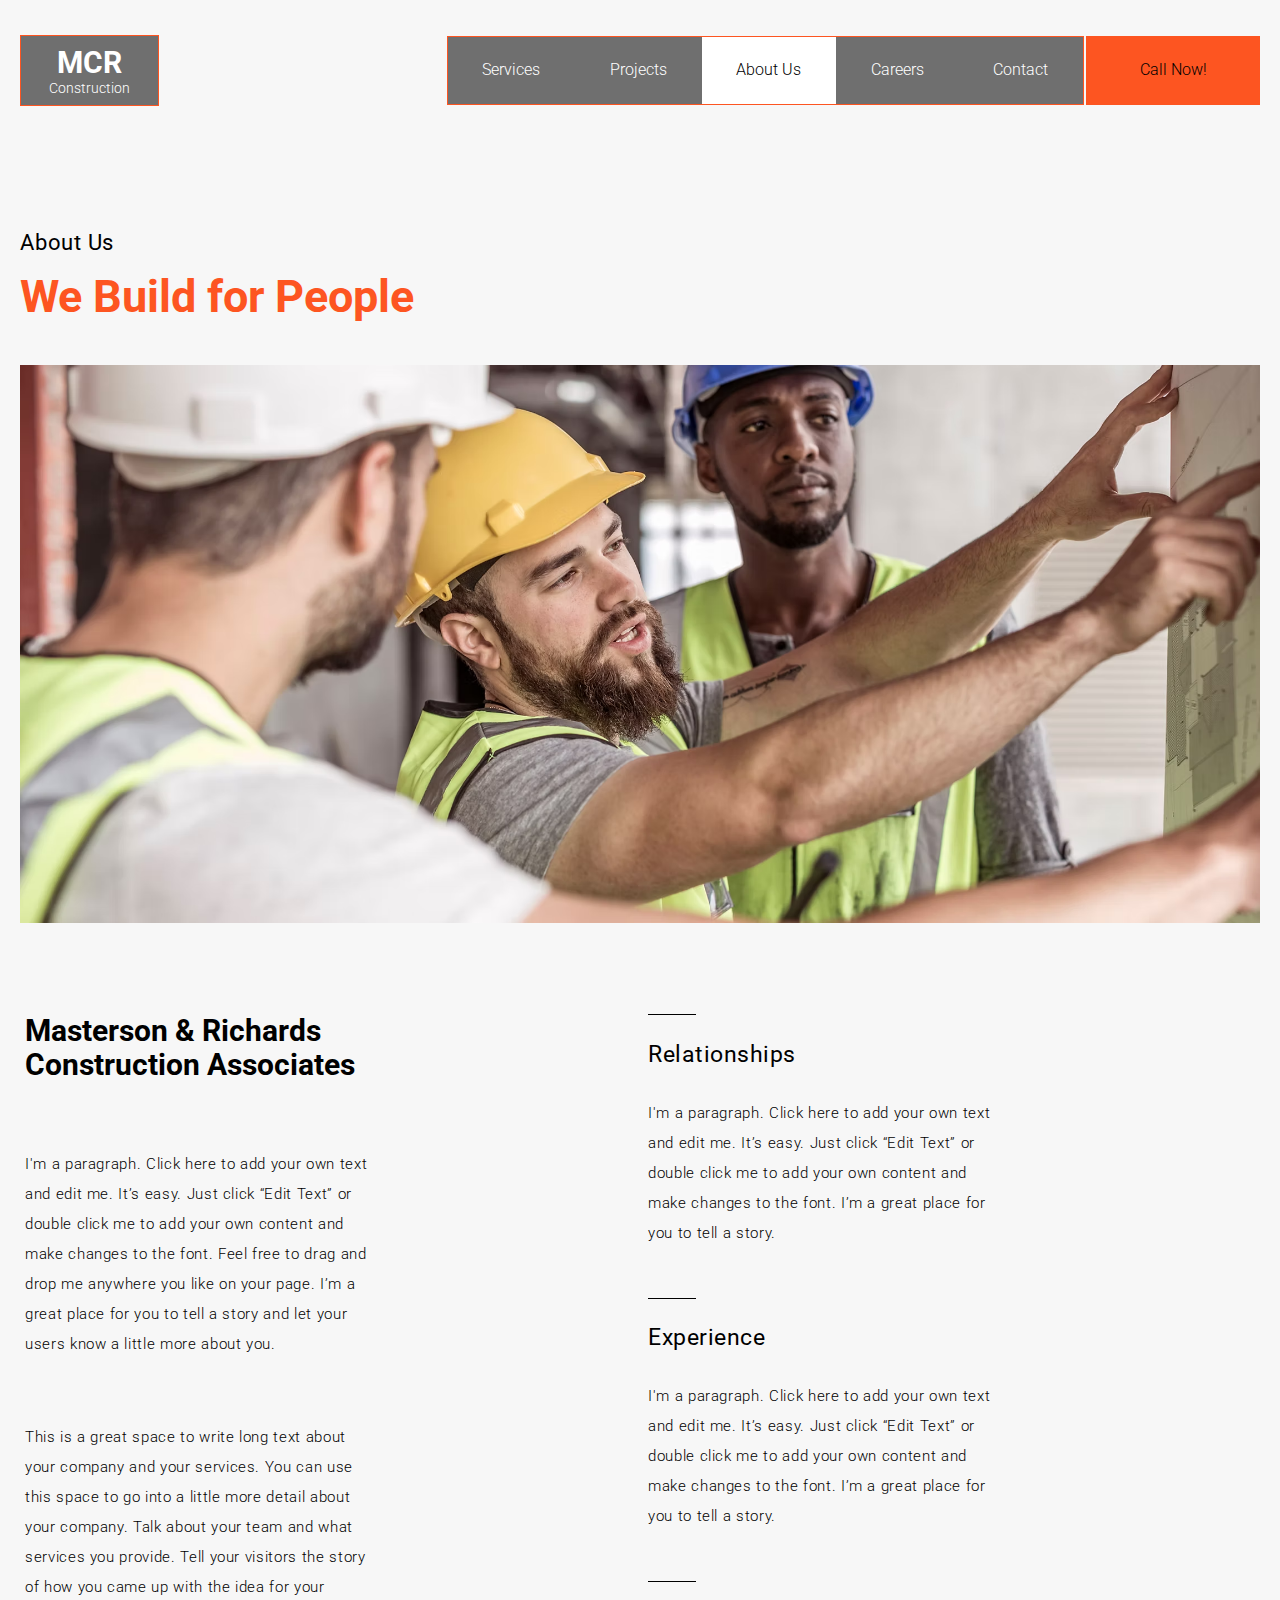
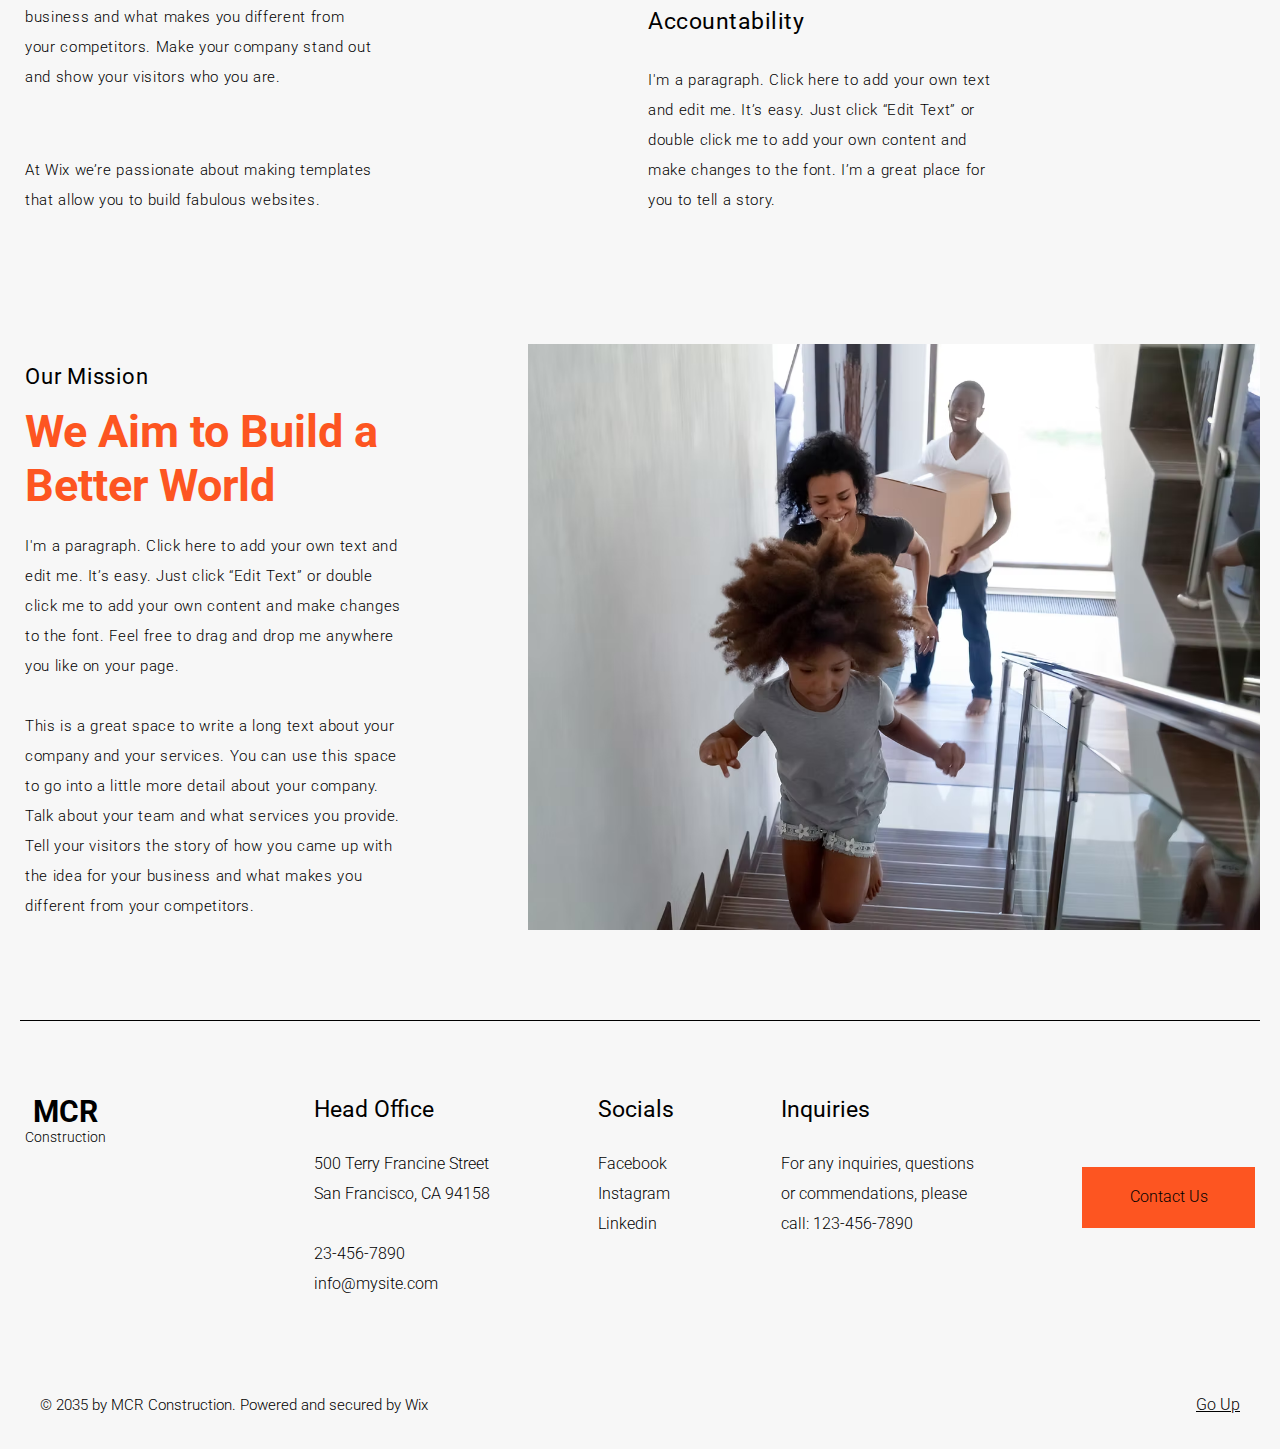
<file: html/about.html>
<!DOCTYPE html>
<html lang="en">
    <head>
        <meta charset="UTF-8" />
        <meta http-equiv="X-UA-Compatible" content="IE=edge" />
        <meta name="viewport" content="width=device-width, initial-scale=1.0" />

        <!-- <meta name='keywords' content='' /> -->
        <!-- <meta name='description' content='' /> -->
        <!-- <meta name='author' content='' /> -->
        <!-- <link rel='icon' type='image/x-icon' href='' /> -->

        <link rel="preconnect" href="https://fonts.googleapis.com" />
        <link rel="preconnect" href="https://fonts.gstatic.com" crossorigin />
        <link href="https://fonts.googleapis.com/css2?family=Roboto:ital,wght@0,100..900;1,100..900&display=swap" rel="stylesheet" />

        <title>About</title>
        <link rel="stylesheet" href="../style.css" />
        <script defer src="../js/script.js"></script>
    </head>

    <body class="page-about">
        <header>
            <div id="marker"></div>

            <div class="container">
                <div class="nav">
                    <div class="logo" id="logo">
                        <a href="../index.html">MCR</a>
                        <br />
                        <a href="../index.html">Construction</a>
                    </div>

                    <div class="nav-list">
                        <ul>
                            <li><a href="services.html">Services</a></li>
                            <li><a href="projects.html">Projects</a></li>
                            <li><a href="about.html">About Us</a></li>
                            <li><a href="careers.html">Careers</a></li>
                            <li><a href="contact.html">Contact</a></li>
                        </ul>

                        <button><a href="tel:+">Call Now!</a></button>

                        <div class="mobile-nav-toggle" id="mNavToggle">
                            <span></span>
                            <span></span>
                            <span></span>
                        </div>
                    </div>
                </div>

                <div class="mobile-nav hidden" id="mNav">
                    <ul>
                        <li><a href="services.html">Services</a></li>
                        <li><a href="projects.html">Projects</a></li>
                        <li><a href="about.html">About Us</a></li>
                        <li><a href="careers.html">Careers</a></li>
                        <li><a href="contact.html">Contact</a></li>
                    </ul>

                    <button><a href="tel:+">Call Now!</a></button>
                </div>
            </div>
        </header>

        <main>
            <div class="grid-container">
                <section class="heading-section">
                    <div class="heading-section-content">
                        <span>About Us</span>
                        <h2>We Build for People</h2>
                    </div>
                </section>

                <section class="about-img">
                    <img src="../img/about-page.avif" />
                </section>

                <section class="about-content">
                    <div class="section-content">
                        <h3>
                            Masterson & Richards <br />
                            Construction Associates
                        </h3>
                        <p>
                            I'm a paragraph. Click here to add your own text and edit me. It’s easy. Just click “Edit Text” or double click me to add
                            your own content and make changes to the font. Feel free to drag and drop me anywhere you like on your page. I’m a great
                            place for you to tell a story and let your users know a little more about you.
                        </p>
                        <p>
                            This is a great space to write long text about your company and your services. You can use this space to go into a little
                            more detail about your company. Talk about your team and what services you provide. Tell your visitors the story of how
                            you came up with the idea for your business and what makes you different from your competitors. Make your company stand
                            out and show your visitors who you are.
                        </p>
                        <p>At Wix we’re passionate about making templates that allow you to build fabulous websites.</p>
                    </div>

                    <div class="section-content">
                        <div>
                            <div class="line"></div>
                            <span>Relationships</span>
                            <p>
                                I'm a paragraph. Click here to add your own text and edit me. It’s easy. Just click “Edit Text” or double click me to
                                add your own content and make changes to the font. I’m a great place for you to tell a story.
                            </p>
                        </div>
                        <div>
                            <div class="line"></div>
                            <span>Experience</span>
                            <p>
                                I'm a paragraph. Click here to add your own text and edit me. It’s easy. Just click “Edit Text” or double click me to
                                add your own content and make changes to the font. I’m a great place for you to tell a story.
                            </p>
                        </div>
                        <div>
                            <div class="line"></div>
                            <span>Accountability</span>
                            <p>
                                I'm a paragraph. Click here to add your own text and edit me. It’s easy. Just click “Edit Text” or double click me to
                                add your own content and make changes to the font. I’m a great place for you to tell a story.
                            </p>
                        </div>
                    </div>
                </section>

                <section class="heading-section">
                    <div class="section-content">
                        <span>Our Mission</span>
                        <h2>
                            We Aim to Build a <br />
                            Better World
                        </h2>
                        <p>
                            I'm a paragraph. Click here to add your own text and edit me. It’s easy. Just click “Edit Text” or double click me to add
                            your own content and make changes to the font. Feel free to drag and drop me anywhere you like on your page.
                        </p>
                        <p>
                            This is a great space to write a long text about your company and your services. You can use this space to go into a
                            little more detail about your company. Talk about your team and what services you provide. Tell your visitors the story of
                            how you came up with the idea for your business and what makes you different from your competitors.
                        </p>
                    </div>

                    <div class="section-img">
                        <img src="../img/about-img.avif" alt="" />
                    </div>
                </section>
            </div>
        </main>

        <footer>
            <div class="container">
                <div class="logo">
                    <span>MCR</span>
                    <br />
                    <span>Construction</span>
                </div>

                <div class="info address">
                    <span class="title">Head Office</span>
                    <span>
                        500 Terry Francine Street <br />
                        San Francisco, CA 94158
                    </span>
                    <span
                        >23-456-7890 <br />
                        info@mysite.com
                    </span>
                </div>

                <div class="info socials">
                    <span class="title">Socials</span>
                    <a href="#">Facebook</a>
                    <a href="#">Instagram</a>
                    <a href="#">Linkedin</a>
                </div>

                <div class="info inquiries">
                    <span class="title">Inquiries</span>
                    <span
                        >For any inquiries, questions <br />
                        or commendations, please <br />
                        call: 123-456-7890
                    </span>
                </div>

                <button><a href="contact.html">Contact Us</a></button>

                <span class="copyright">© 2035 by MCR Construction. Powered and secured by Wix</span>

                <a class="return-to-marker" href="#marker">Go Up</a>

                <a class="m-return-to-marker" href="#marker">
                    <svg
                        preserveAspectRatio="xMidYMid meet"
                        data-bbox="20 20 160 160"
                        xmlns="http://www.w3.org/2000/svg"
                        viewBox="20 20 160 160"
                        height="100%"
                        width="100%"
                        data-type="color"
                        role="presentation"
                        aria-hidden="true">
                        <g fill-rule="evenodd">
                            <path fill-rule="nonzero" fill="#FFFFFF" d="M180 20v160H20V20h160z" data-color="1"></path>
                            <path fill-rule="nonzero" fill="#A2A3E9" d="M24 24v152h152V24H24zm-4-4h160v160H20V20z" data-color="2"></path>
                            <path
                                fill="#A2A3E9"
                                d="M59.668 112L56 107.407 99.037 74 142 107.41l-3.672 4.59-39.29-29.873L59.667 112z"
                                data-color="2"></path>
                        </g>
                    </svg>
                </a>
            </div>
        </footer>
    </body>
</html>
</file>
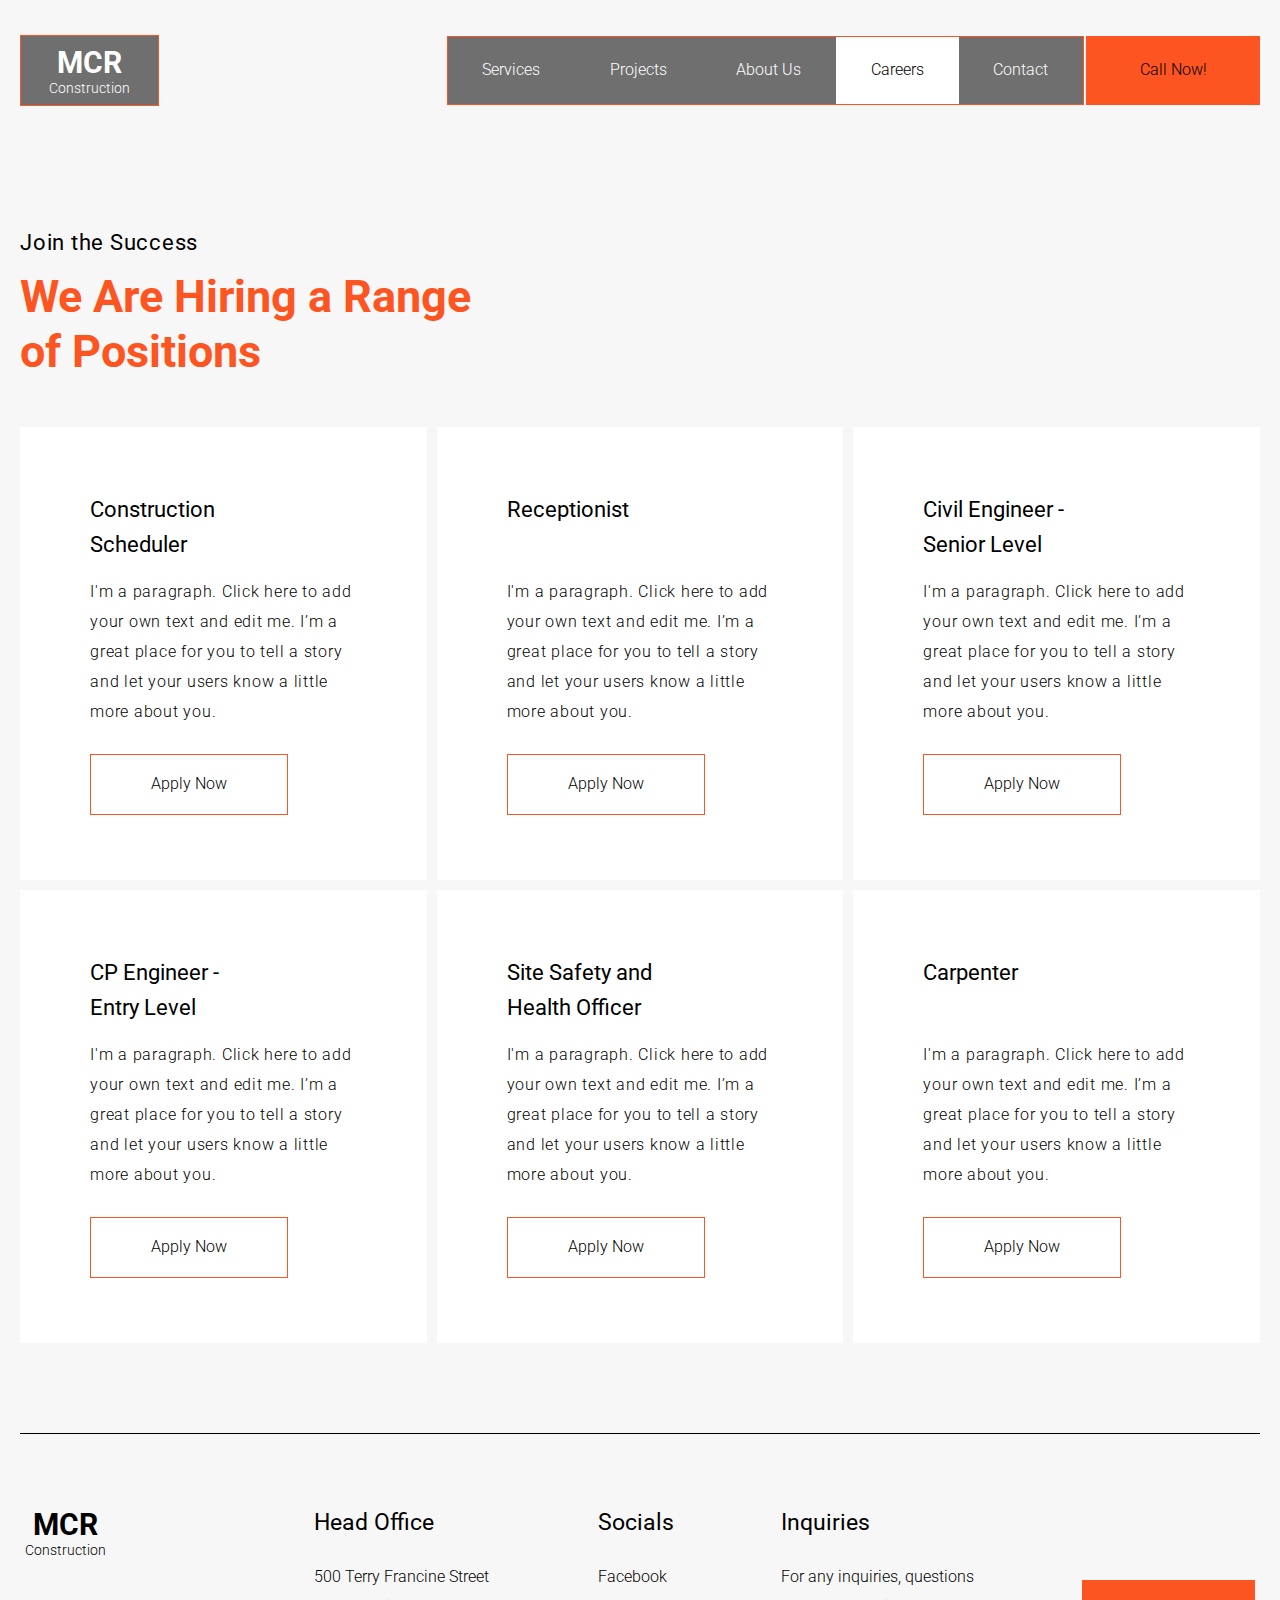
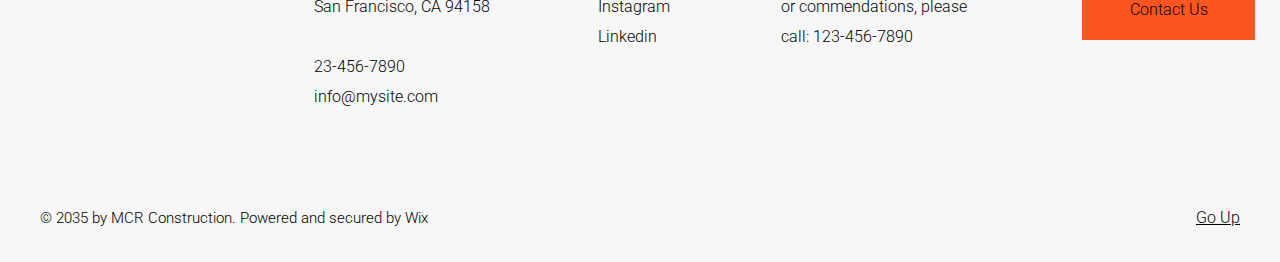
<file: html/careers.html>
<!DOCTYPE html>
<html lang="en">
    <head>
        <meta charset="UTF-8" />
        <meta http-equiv="X-UA-Compatible" content="IE=edge" />
        <meta name="viewport" content="width=device-width, initial-scale=1.0" />

        <!-- <meta name='keywords' content='' /> -->
        <!-- <meta name='description' content='' /> -->
        <!-- <meta name='author' content='' /> -->
        <!-- <link rel='icon' type='image/x-icon' href='' /> -->
         
        <link rel="preconnect" href="https://fonts.googleapis.com" />
        <link rel="preconnect" href="https://fonts.gstatic.com" crossorigin />
        <link href="https://fonts.googleapis.com/css2?family=Roboto:ital,wght@0,100..900;1,100..900&display=swap" rel="stylesheet" />

        <title>Careers</title>
        <link rel="stylesheet" href="../style.css" />
        <script defer src="../js/script.js"></script> 
    </head>

    <body class="page-careers">
        <header>
            <div id="marker"></div>
            
            <div class="container">
                <div class="nav">
                    <div class="logo" id="logo">
                        <a href="../index.html">MCR</a>
                        <br />
                        <a href="../index.html">Construction</a>
                    </div>

                    <div class="nav-list">
                        <ul>
                            <li><a href="services.html">Services</a></li>
                            <li><a href="projects.html">Projects</a></li>
                            <li><a href="about.html">About Us</a></li>
                            <li><a href="careers.html">Careers</a></li>
                            <li><a href="contact.html">Contact</a></li>
                        </ul>

                        <button><a href="tel:+">Call Now!</a></button>

                        <div class="mobile-nav-toggle" id="mNavToggle">
                            <span></span>
                            <span></span>
                            <span></span>
                        </div>
                    </div>
                </div>

                <div class="mobile-nav hidden" id="mNav">


                    <ul>
                        <li><a href="services.html">Services</a></li>
                        <li><a href="projects.html">Projects</a></li>
                        <li><a href="about.html">About Us</a></li>
                        <li><a href="careers.html">Careers</a></li>
                        <li><a href="contact.html">Contact</a></li>
                    </ul>

                    <button><a href="tel:+">Call Now!</a></button>
                </div>
            </div>
        </header>

        <main>
            <div class="grid-container">
                <section class="heading-section">
                    <div class="heading-section-content">
                        <span>Join the Success</span>
                        <h2>
                            We Are Hiring a Range <br />
                            of Positions
                        </h2>
                    </div>
                </section>

                <section>
                    <div class="grid-wrapper">
                        <div>
                            <span
                                >Construction <br />
                                Scheduler</span
                            >
                            <p>
                                I'm a paragraph. Click here to add your own text and edit me. I’m a great place for you to tell a story and let your
                                users know a little more about you.
                            </p>
                            <button>Apply Now</button>
                        </div>
                        <div>
                            <span>Receptionist</span>
                            <p>
                                I'm a paragraph. Click here to add your own text and edit me. I’m a great place for you to tell a story and let your
                                users know a little more about you.
                            </p>
                            <button>Apply Now</button>
                        </div>
                        <div>
                            <span
                                >Civil Engineer - <br />
                                Senior Level</span
                            >
                            <p>
                                I'm a paragraph. Click here to add your own text and edit me. I’m a great place for you to tell a story and let your
                                users know a little more about you.
                            </p>
                            <button>Apply Now</button>
                        </div>
                        <div></div>
                        <div></div>
                        <div>
                            <span
                                >CP Engineer - <br />
                                Entry Level</span
                            >
                            <p>
                                I'm a paragraph. Click here to add your own text and edit me. I’m a great place for you to tell a story and let your
                                users know a little more about you.
                            </p>
                            <button>Apply Now</button>
                        </div>
                        <div>
                            <span
                                >Site Safety and <br />
                                Health Officer</span
                            >
                            <p>
                                I'm a paragraph. Click here to add your own text and edit me. I’m a great place for you to tell a story and let your
                                users know a little more about you.
                            </p>
                            <button>Apply Now</button>
                        </div>
                        <div>
                            <span>Carpenter</span>
                            <p>
                                I'm a paragraph. Click here to add your own text and edit me. I’m a great place for you to tell a story and let your
                                users know a little more about you.
                            </p>
                            <button>Apply Now</button>
                        </div>
                    </div>
                </section>
            </div>
        </main>

        <footer>
            <div class="container">
                <div class="logo">
                    <span>MCR</span>
                    <br />
                    <span>Construction</span>
                </div>

                <div class="info address">
                    <span class="title">Head Office</span>
                    <span>
                        500 Terry Francine Street <br />
                        San Francisco, CA 94158
                    </span>
                    <span
                        >23-456-7890 <br />
                        info@mysite.com
                    </span>
                </div>

                <div class="info socials">
                    <span class="title">Socials</span>
                    <a href="#">Facebook</a>
                    <a href="#">Instagram</a>
                    <a href="#">Linkedin</a>
                </div>

                <div class="info inquiries">
                    <span class="title">Inquiries</span>
                    <span
                        >For any inquiries, questions <br />
                        or commendations, please <br />
                        call: 123-456-7890
                    </span>
                </div>

                <button><a href="contact.html">Contact Us</a></button>

                <span class="copyright">© 2035 by MCR Construction. Powered and secured by Wix</span>

                <a class="return-to-marker" href="#marker">Go Up</a>

                <a class="m-return-to-marker" href="#marker">
                    <svg
                        preserveAspectRatio="xMidYMid meet"
                        data-bbox="20 20 160 160"
                        xmlns="http://www.w3.org/2000/svg"
                        viewBox="20 20 160 160"
                        height="100%"
                        width="100%"
                        data-type="color"
                        role="presentation"
                        aria-hidden="true">
                        <g fill-rule="evenodd">
                            <path fill-rule="nonzero" fill="#FFFFFF" d="M180 20v160H20V20h160z" data-color="1"></path>
                            <path fill-rule="nonzero" fill="#A2A3E9" d="M24 24v152h152V24H24zm-4-4h160v160H20V20z" data-color="2"></path>
                            <path
                                fill="#A2A3E9"
                                d="M59.668 112L56 107.407 99.037 74 142 107.41l-3.672 4.59-39.29-29.873L59.667 112z"
                                data-color="2"></path>
                        </g>
                    </svg>
                </a>
            </div>
        </footer>
    </body>
</html>
</file>
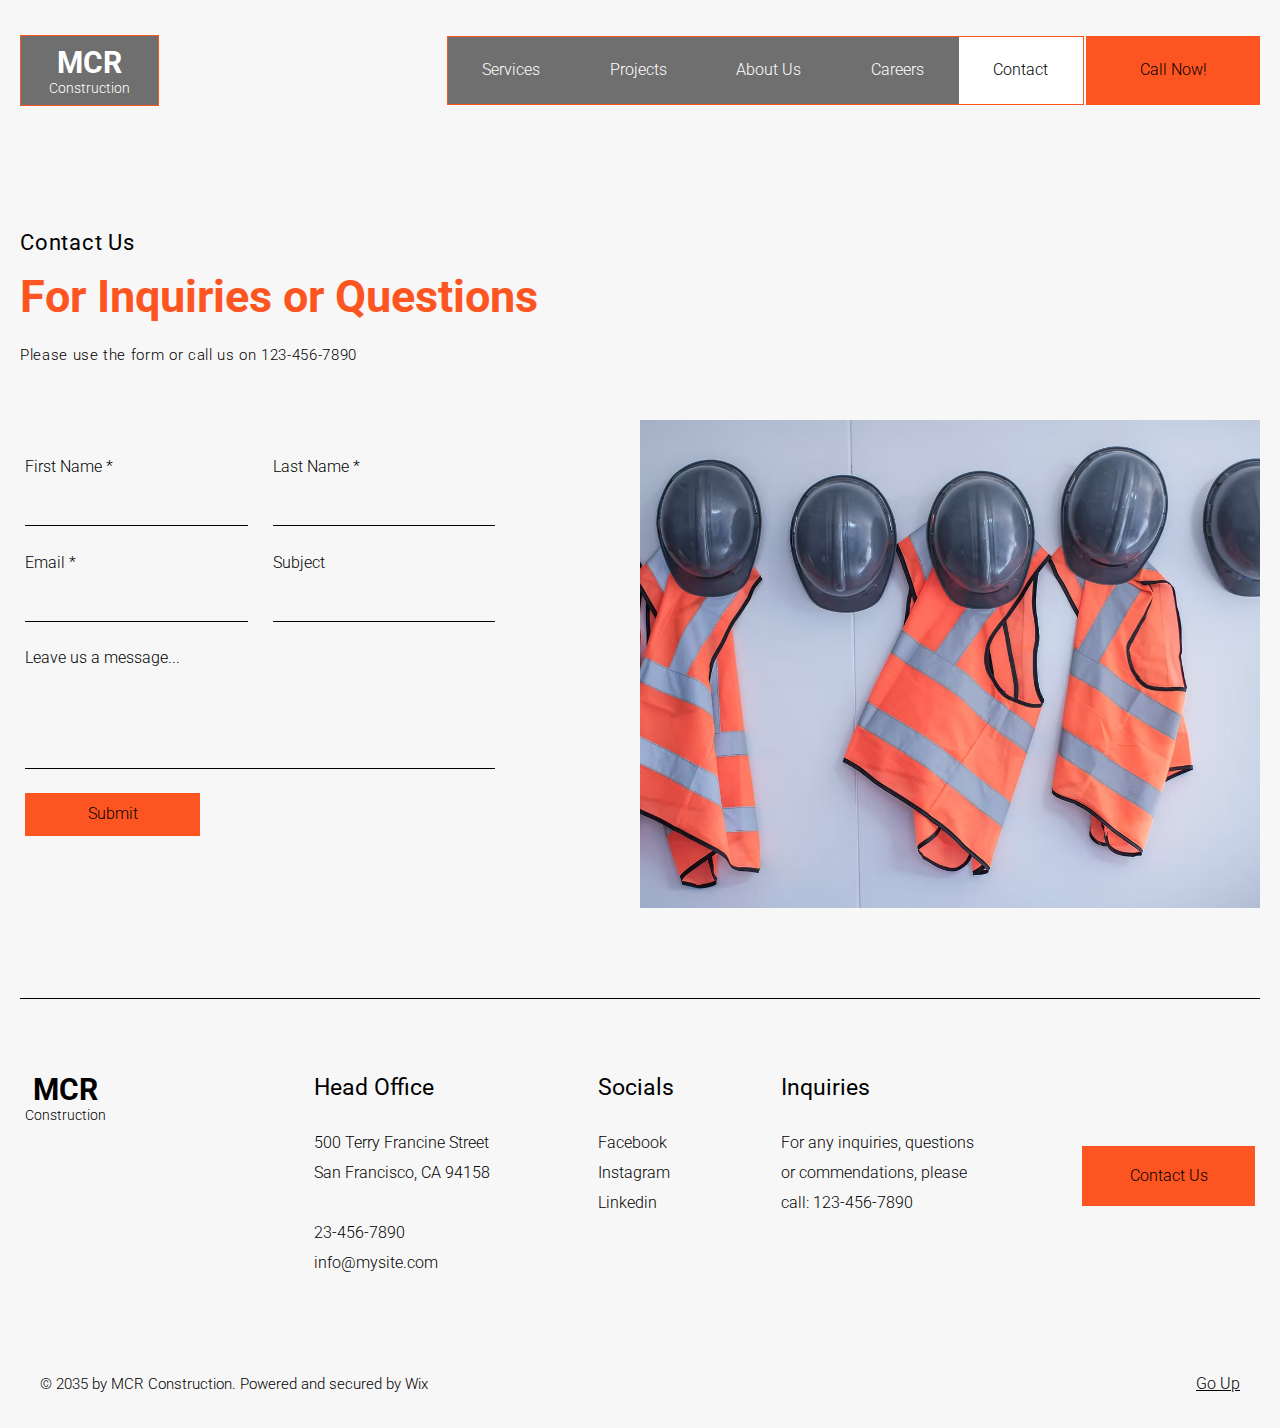
<file: html/contact.html>
<!DOCTYPE html>
<html lang="en">
    <head>
        <meta charset="UTF-8" />
        <meta http-equiv="X-UA-Compatible" content="IE=edge" />
        <meta name="viewport" content="width=device-width, initial-scale=1.0" />

        <!-- <meta name='keywords' content='' /> -->
        <!-- <meta name='description' content='' /> -->
        <!-- <meta name='author' content='' /> -->
        <!-- <link rel='icon' type='image/x-icon' href='' /> -->

        <link rel="preconnect" href="https://fonts.googleapis.com" />
        <link rel="preconnect" href="https://fonts.gstatic.com" crossorigin />
        <link href="https://fonts.googleapis.com/css2?family=Roboto:ital,wght@0,100..900;1,100..900&display=swap" rel="stylesheet" />

        <title>Contact</title>
        <link rel="stylesheet" href="../style.css" />
        <script defer src="../js/script.js"></script>
    </head>

    <body class="page-contact">
        <header>
            <div id="marker"></div>

            <div class="container">
                <div class="nav">
                    <div class="logo" id="logo">
                        <a href="../index.html">MCR</a>
                        <br />
                        <a href="../index.html">Construction</a>
                    </div>

                    <div class="nav-list">
                        <ul>
                            <li><a href="services.html">Services</a></li>
                            <li><a href="projects.html">Projects</a></li>
                            <li><a href="about.html">About Us</a></li>
                            <li><a href="careers.html">Careers</a></li>
                            <li><a href="contact.html">Contact</a></li>
                        </ul>

                        <button><a href="tel:+">Call Now!</a></button>

                        <div class="mobile-nav-toggle" id="mNavToggle">
                            <span></span>
                            <span></span>
                            <span></span>
                        </div>
                    </div>
                </div>

                <div class="mobile-nav hidden" id="mNav">
                    <ul>
                        <li><a href="services.html">Services</a></li>
                        <li><a href="projects.html">Projects</a></li>
                        <li><a href="about.html">About Us</a></li>
                        <li><a href="careers.html">Careers</a></li>
                        <li><a href="contact.html">Contact</a></li>
                    </ul>

                    <button><a href="tel:+">Call Now!</a></button>
                </div>
            </div>
        </header>

        <main>
            <div class="grid-container">
                <section class="heading-section">
                    <div class="heading-section-content">
                        <span>Contact Us</span>
                        <h2>For Inquiries or Questions</h2>
                        <p>Please use the form or call us on 123-456-7890</p>
                    </div>
                </section>

                <section class="contact">
                    <div class="section-content">
                        <form action="" method="" id="form">
                            <div class="form-info">
                                <div>
                                    <label for="firstName">First Name *</label>
                                    <input type="text" name="firstName" id="firstName" required />
                                    <div class="invalid-input">
                                        <svg viewBox="0 0 20 20" fill="currentColor" width="20" height="20" class="sNqLghM" aria-hidden="true">
                                            <path
                                                fill-rule="evenodd"
                                                d="M9.5,3 C13.084,3 16,5.916 16,9.5 C16,13.084 13.084,16 9.5,16 C5.916,16 3,13.084 3,9.5 C3,5.916 5.916,3 9.5,3 Z M9.5,4 C6.467,4 4,6.467 4,9.5 C4,12.533 6.467,15 9.5,15 C12.533,15 15,12.533 15,9.5 C15,6.467 12.533,4 9.5,4 Z M10,11 L10,12 L9,12 L9,11 L10,11 Z M10,7 L10,10 L9,10 L9,7 L10,7 Z"></path>
                                        </svg>
                                        <span>Enter a first name.</span>
                                    </div>
                                </div>
                                <div>
                                    <label for="lastName">Last Name *</label>
                                    <input type="text" name="lastName" id="lastName" required />
                                    <div class="invalid-input">
                                        <svg viewBox="0 0 20 20" fill="currentColor" width="20" height="20" class="sNqLghM" aria-hidden="true">
                                            <path
                                                fill-rule="evenodd"
                                                d="M9.5,3 C13.084,3 16,5.916 16,9.5 C16,13.084 13.084,16 9.5,16 C5.916,16 3,13.084 3,9.5 C3,5.916 5.916,3 9.5,3 Z M9.5,4 C6.467,4 4,6.467 4,9.5 C4,12.533 6.467,15 9.5,15 C12.533,15 15,12.533 15,9.5 C15,6.467 12.533,4 9.5,4 Z M10,11 L10,12 L9,12 L9,11 L10,11 Z M10,7 L10,10 L9,10 L9,7 L10,7 Z"></path>
                                        </svg>
                                        <span>Enter a last name.</span>
                                    </div>
                                </div>
                            </div>

                            <div class="form-info">
                                <div>
                                    <label for="email">Email *</label>
                                    <input type="text" name="email" id="email" required />
                                    <div class="invalid-input">
                                        <svg viewBox="0 0 20 20" fill="currentColor" width="20" height="20" class="sNqLghM" aria-hidden="true">
                                            <path
                                                fill-rule="evenodd"
                                                d="M9.5,3 C13.084,3 16,5.916 16,9.5 C16,13.084 13.084,16 9.5,16 C5.916,16 3,13.084 3,9.5 C3,5.916 5.916,3 9.5,3 Z M9.5,4 C6.467,4 4,6.467 4,9.5 C4,12.533 6.467,15 9.5,15 C12.533,15 15,12.533 15,9.5 C15,6.467 12.533,4 9.5,4 Z M10,11 L10,12 L9,12 L9,11 L10,11 Z M10,7 L10,10 L9,10 L9,7 L10,7 Z"></path>
                                        </svg>
                                        <span>Enter an email address.</span>
                                    </div>
                                </div>
                                <div>
                                    <label for="subject">Subject</label>
                                    <input type="text" name="subject" id="subject" />
                                </div>
                            </div>

                            <div><label for="message">Leave us a message...</label></div>

                            <div><textarea name="message" id="message"></textarea></div>

                            <div><input type="submit" value="Submit" /></div>
                        </form>
                    </div>
                    <div class="section-img">
                        <img src="../img/contact.jpg" alt="" />
                    </div>
                </section>
            </div>
        </main>

        <footer>
            <div class="container">
                <div class="logo">
                    <span>MCR</span>
                    <br />
                    <span>Construction</span>
                </div>

                <div class="info address">
                    <span class="title">Head Office</span>
                    <span>
                        500 Terry Francine Street <br />
                        San Francisco, CA 94158
                    </span>
                    <span
                        >23-456-7890 <br />
                        info@mysite.com
                    </span>
                </div>

                <div class="info socials">
                    <span class="title">Socials</span>
                    <a href="#">Facebook</a>
                    <a href="#">Instagram</a>
                    <a href="#">Linkedin</a>
                </div>

                <div class="info inquiries">
                    <span class="title">Inquiries</span>
                    <span
                        >For any inquiries, questions <br />
                        or commendations, please <br />
                        call: 123-456-7890
                    </span>
                </div>

                <button><a href="contact.html">Contact Us</a></button>

                <span class="copyright">© 2035 by MCR Construction. Powered and secured by Wix</span>

                <a class="return-to-marker" href="#marker">Go Up</a>

                <a class="m-return-to-marker" href="#marker">
                    <svg
                        preserveAspectRatio="xMidYMid meet"
                        data-bbox="20 20 160 160"
                        xmlns="http://www.w3.org/2000/svg"
                        viewBox="20 20 160 160"
                        height="100%"
                        width="100%"
                        data-type="color"
                        role="presentation"
                        aria-hidden="true">
                        <g fill-rule="evenodd">
                            <path fill-rule="nonzero" fill="#FFFFFF" d="M180 20v160H20V20h160z" data-color="1"></path>
                            <path fill-rule="nonzero" fill="#A2A3E9" d="M24 24v152h152V24H24zm-4-4h160v160H20V20z" data-color="2"></path>
                            <path
                                fill="#A2A3E9"
                                d="M59.668 112L56 107.407 99.037 74 142 107.41l-3.672 4.59-39.29-29.873L59.667 112z"
                                data-color="2"></path>
                        </g>
                    </svg>
                </a>
            </div>
        </footer>

        <script>
            document.getElementById("form").addEventListener("click", () => {
                document.getElementById("form").classList.add("invalid-input");
            });
        </script>
    </body>
</html>
</file>
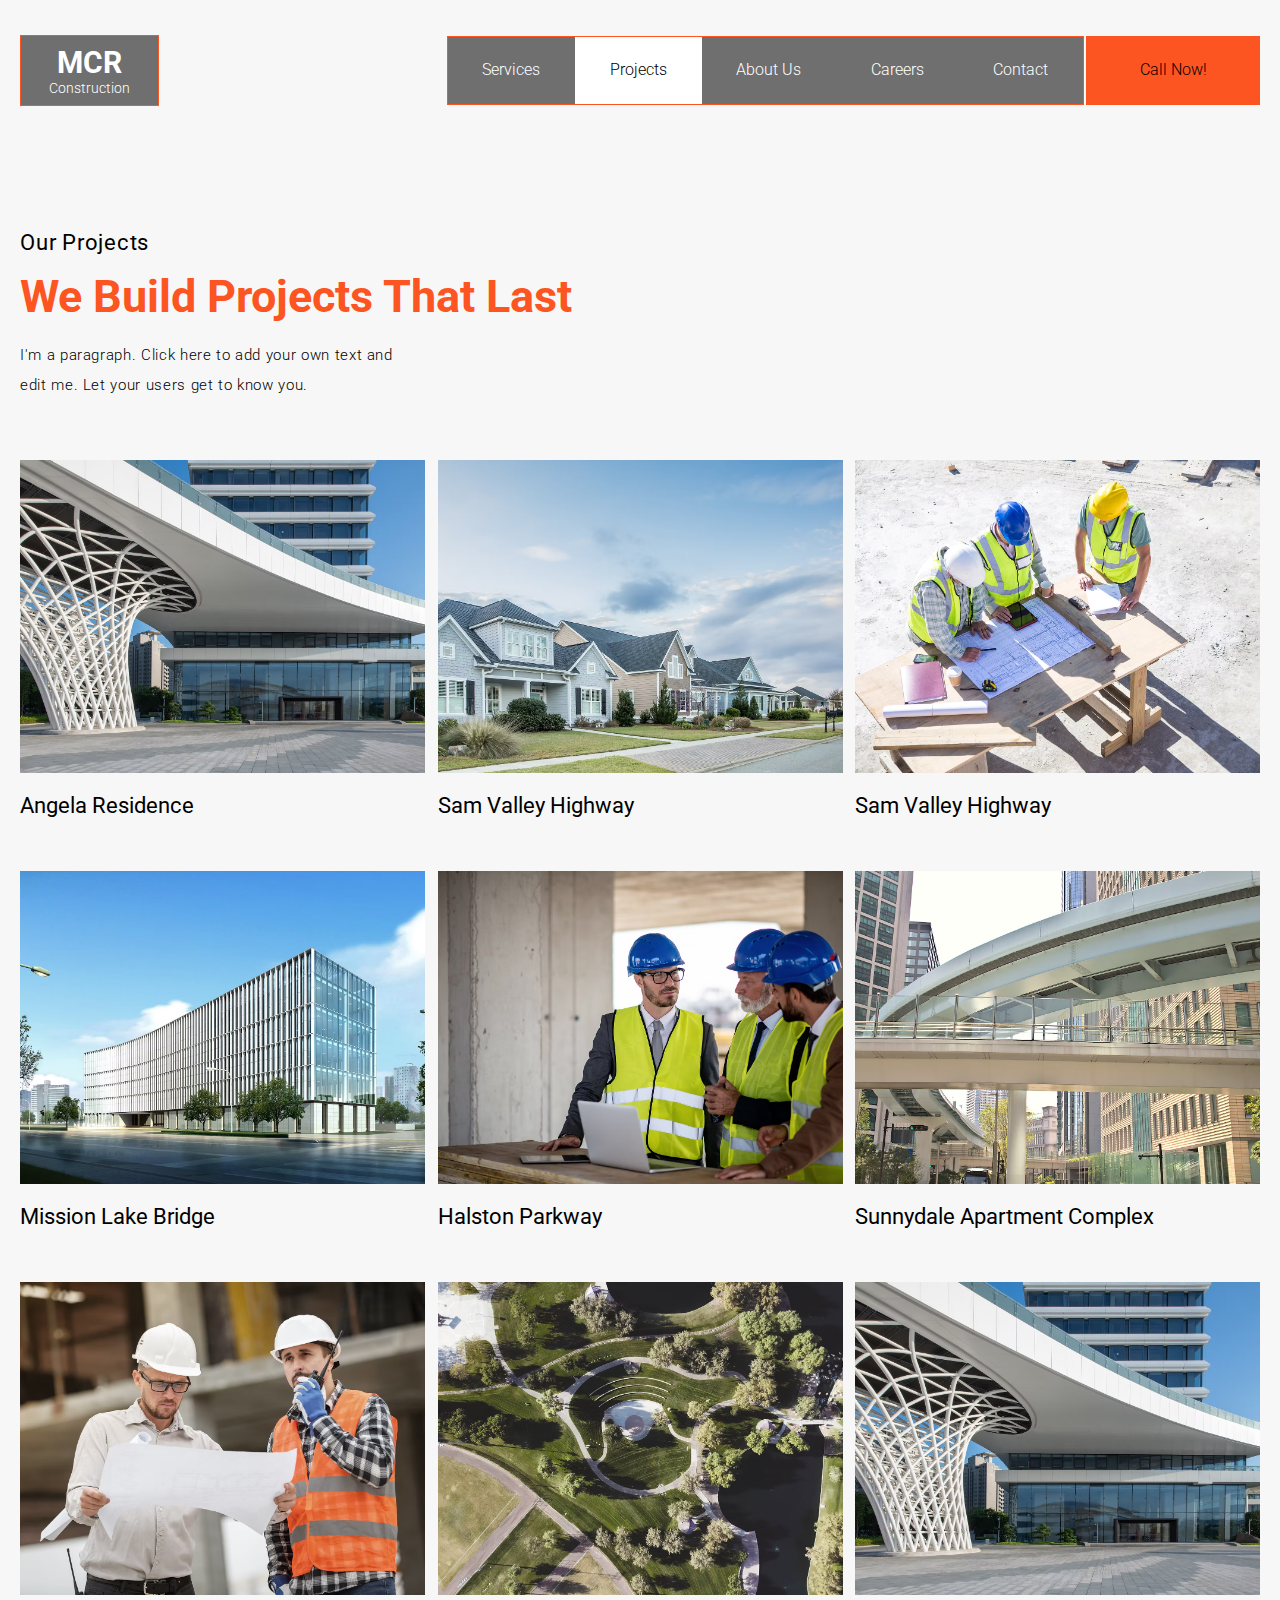
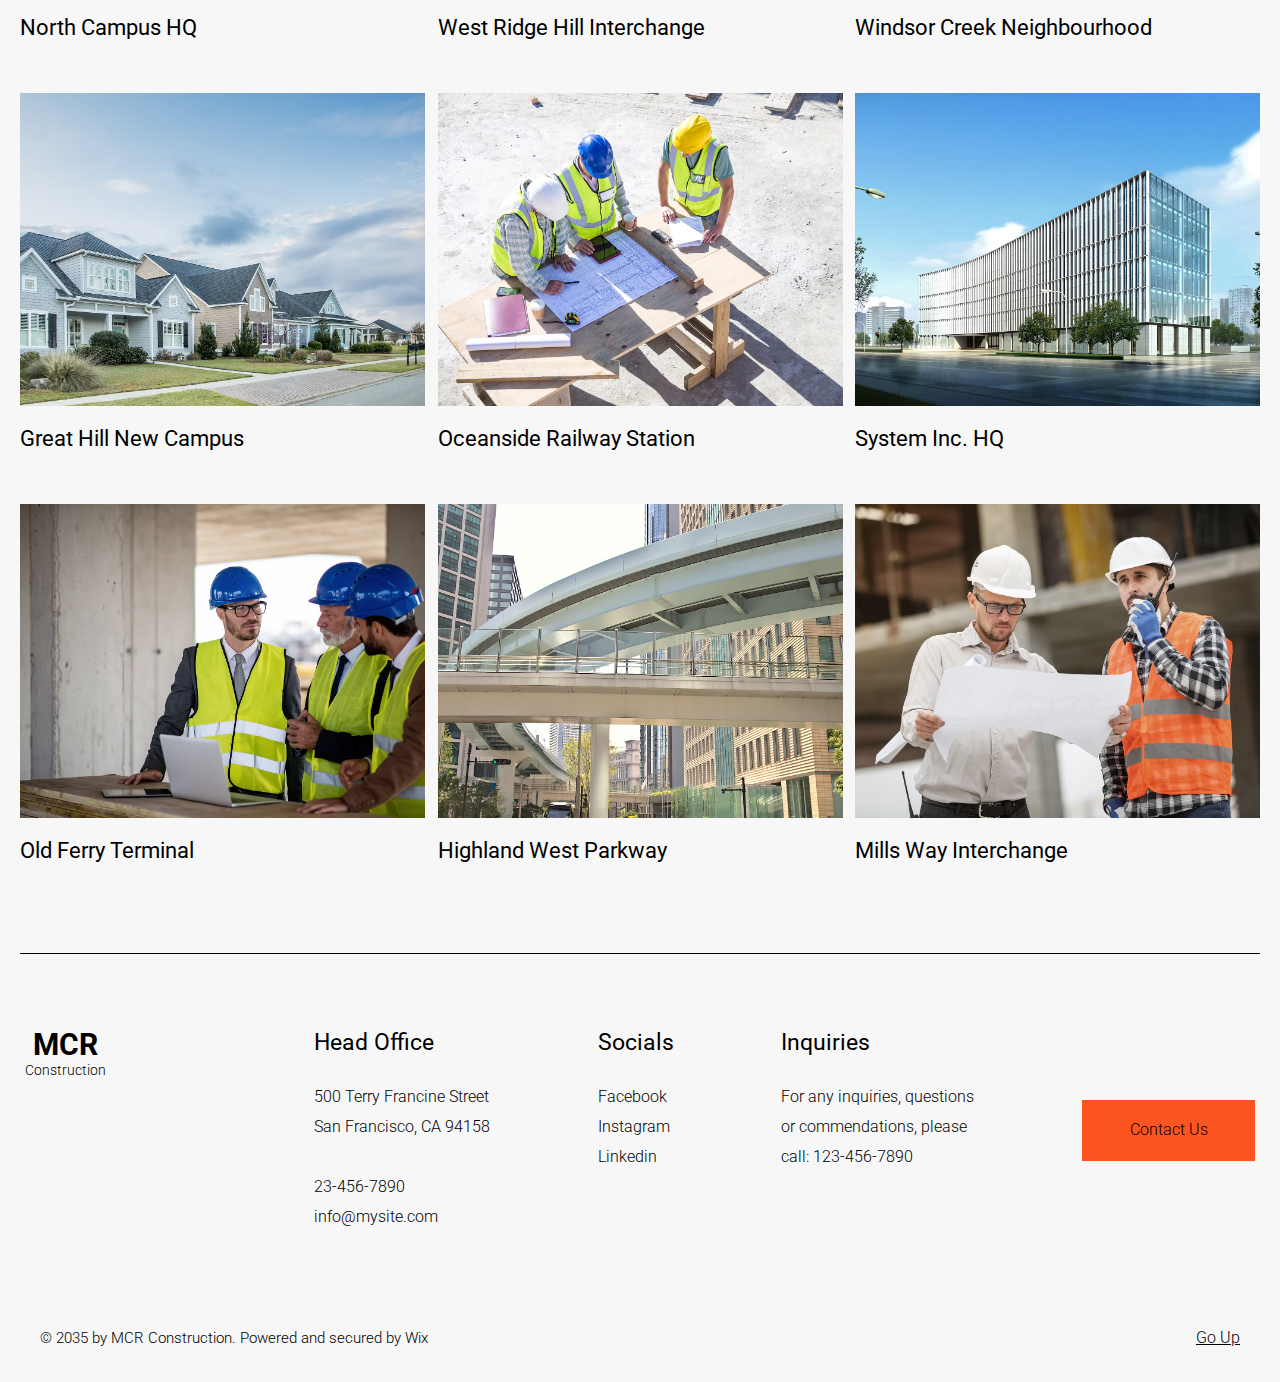
<file: html/projects.html>
<!DOCTYPE html>
<html lang="en">
    <head>
        <meta charset="UTF-8" />
        <meta http-equiv="X-UA-Compatible" content="IE=edge" />
        <meta name="viewport" content="width=device-width, initial-scale=1.0" />

        <!-- <meta name='keywords' content='' /> -->
        <!-- <meta name='description' content='' /> -->
        <!-- <meta name='author' content='' /> -->
        <!-- <link rel='icon' type='image/x-icon' href='' /> -->

        <link rel="preconnect" href="https://fonts.googleapis.com" />
        <link rel="preconnect" href="https://fonts.gstatic.com" crossorigin />
        <link href="https://fonts.googleapis.com/css2?family=Roboto:ital,wght@0,100..900;1,100..900&display=swap" rel="stylesheet" />

        <title>Projects</title>
        <link rel="stylesheet" href="../style.css" />
        <script defer src="../js/script.js"></script>
    </head>

    <body class="page-projects">
        <header>
            <div id="marker"></div>

            <div class="container">
                <div class="nav">
                    <div class="logo" id="logo">
                        <a href="../index.html">MCR</a>
                        <br />
                        <a href="../index.html">Construction</a>
                    </div>

                    <div class="nav-list">
                        <ul>
                            <li><a href="services.html">Services</a></li>
                            <li><a href="projects.html">Projects</a></li>
                            <li><a href="about.html">About Us</a></li>
                            <li><a href="careers.html">Careers</a></li>
                            <li><a href="contact.html">Contact</a></li>
                        </ul>

                        <button><a href="tel:+">Call Now!</a></button>

                        <div class="mobile-nav-toggle" id="mNavToggle">
                            <span></span>
                            <span></span>
                            <span></span>
                        </div>
                    </div>
                </div>

                <div class="mobile-nav hidden" id="mNav">
                    <ul>
                        <li><a href="services.html">Services</a></li>
                        <li><a href="projects.html">Projects</a></li>
                        <li><a href="about.html">About Us</a></li>
                        <li><a href="careers.html">Careers</a></li>
                        <li><a href="contact.html">Contact</a></li>
                    </ul>

                    <button><a href="tel:+">Call Now!</a></button>
                </div>
            </div>
        </header>

        <main>
            <div class="grid-container">
                <section class="heading-section">
                    <div class="heading-section-content">
                        <span>Our Projects</span>
                        <h2>We Build Projects That Last</h2>
                        <p>I'm a paragraph. Click here to add your own text and edit me. Let your users get to know you.</p>
                    </div>
                </section>

                <section>
                    <div class="grid-wrapper">
                        <div>
                            <img src="../img/service1.jpg" alt="" />
                            <h3>Angela Residence</h3>
                        </div>
                        <div>
                            <img src="../img/service2.jpg" alt="" />
                            <h3>Sam Valley Highway</h3>
                        </div>
                        <div>
                            <img src="../img/service3.jpg" alt="" />
                            <h3>Sam Valley Highway</h3>
                        </div>
                        <div>
                            <img src="../img/service4.jpg" alt="" />
                            <h3>Mission Lake Bridge</h3>
                        </div>
                        <div>
                            <img src="../img/service5.jpg" alt="" />
                            <h3>Halston Parkway</h3>
                        </div>
                        <div>
                            <img src="../img/service6.jpg" alt="" />
                            <h3>Sunnydale Apartment Complex</h3>
                        </div>
                        <div>
                            <img src="../img/service7.jpg" alt="" />
                            <h3>North Campus HQ</h3>
                        </div>
                        <div>
                            <img src="../img/service8.jpg" alt="" />
                            <h3>West Ridge Hill Interchange</h3>
                        </div>
                        <div>
                            <img src="../img/service1.jpg" alt="" />
                            <h3>Windsor Creek Neighbourhood</h3>
                        </div>
                        <div>
                            <img src="../img/service2.jpg" alt="" />
                            <h3>Great Hill New Campus</h3>
                        </div>
                        <div>
                            <img src="../img/service3.jpg" alt="" />
                            <h3>Oceanside Railway Station</h3>
                        </div>
                        <div>
                            <img src="../img/service4.jpg" alt="" />
                            <h3>System Inc. HQ</h3>
                        </div>
                        <div>
                            <img src="../img/service5.jpg" alt="" />
                            <h3>Old Ferry Terminal</h3>
                        </div>
                        <div>
                            <img src="../img/service6.jpg" alt="" />
                            <h3>Highland West Parkway</h3>
                        </div>
                        <div>
                            <img src="../img/service7.jpg" alt="" />
                            <h3>Mills Way Interchange</h3>
                        </div>
                    </div>
                </section>
            </div>
        </main>

        <footer>
            <div class="container">
                <div class="logo">
                    <span>MCR</span>
                    <br />
                    <span>Construction</span>
                </div>

                <div class="info address">
                    <span class="title">Head Office</span>
                    <span>
                        500 Terry Francine Street <br />
                        San Francisco, CA 94158
                    </span>
                    <span
                        >23-456-7890 <br />
                        info@mysite.com
                    </span>
                </div>

                <div class="info socials">
                    <span class="title">Socials</span>
                    <a href="#">Facebook</a>
                    <a href="#">Instagram</a>
                    <a href="#">Linkedin</a>
                </div>

                <div class="info inquiries">
                    <span class="title">Inquiries</span>
                    <span
                        >For any inquiries, questions <br />
                        or commendations, please <br />
                        call: 123-456-7890
                    </span>
                </div>

                <button><a href="contact.html">Contact Us</a></button>

                <span class="copyright">© 2035 by MCR Construction. Powered and secured by Wix</span>

                <a class="return-to-marker" href="#marker">Go Up</a>

                <a class="m-return-to-marker" href="#marker">
                    <svg
                        preserveAspectRatio="xMidYMid meet"
                        data-bbox="20 20 160 160"
                        xmlns="http://www.w3.org/2000/svg"
                        viewBox="20 20 160 160"
                        height="100%"
                        width="100%"
                        data-type="color"
                        role="presentation"
                        aria-hidden="true">
                        <g fill-rule="evenodd">
                            <path fill-rule="nonzero" fill="#FFFFFF" d="M180 20v160H20V20h160z" data-color="1"></path>
                            <path fill-rule="nonzero" fill="#A2A3E9" d="M24 24v152h152V24H24zm-4-4h160v160H20V20z" data-color="2"></path>
                            <path
                                fill="#A2A3E9"
                                d="M59.668 112L56 107.407 99.037 74 142 107.41l-3.672 4.59-39.29-29.873L59.667 112z"
                                data-color="2"></path>
                        </g>
                    </svg>
                </a>
            </div>
        </footer>
    </body>
</html>
</file>
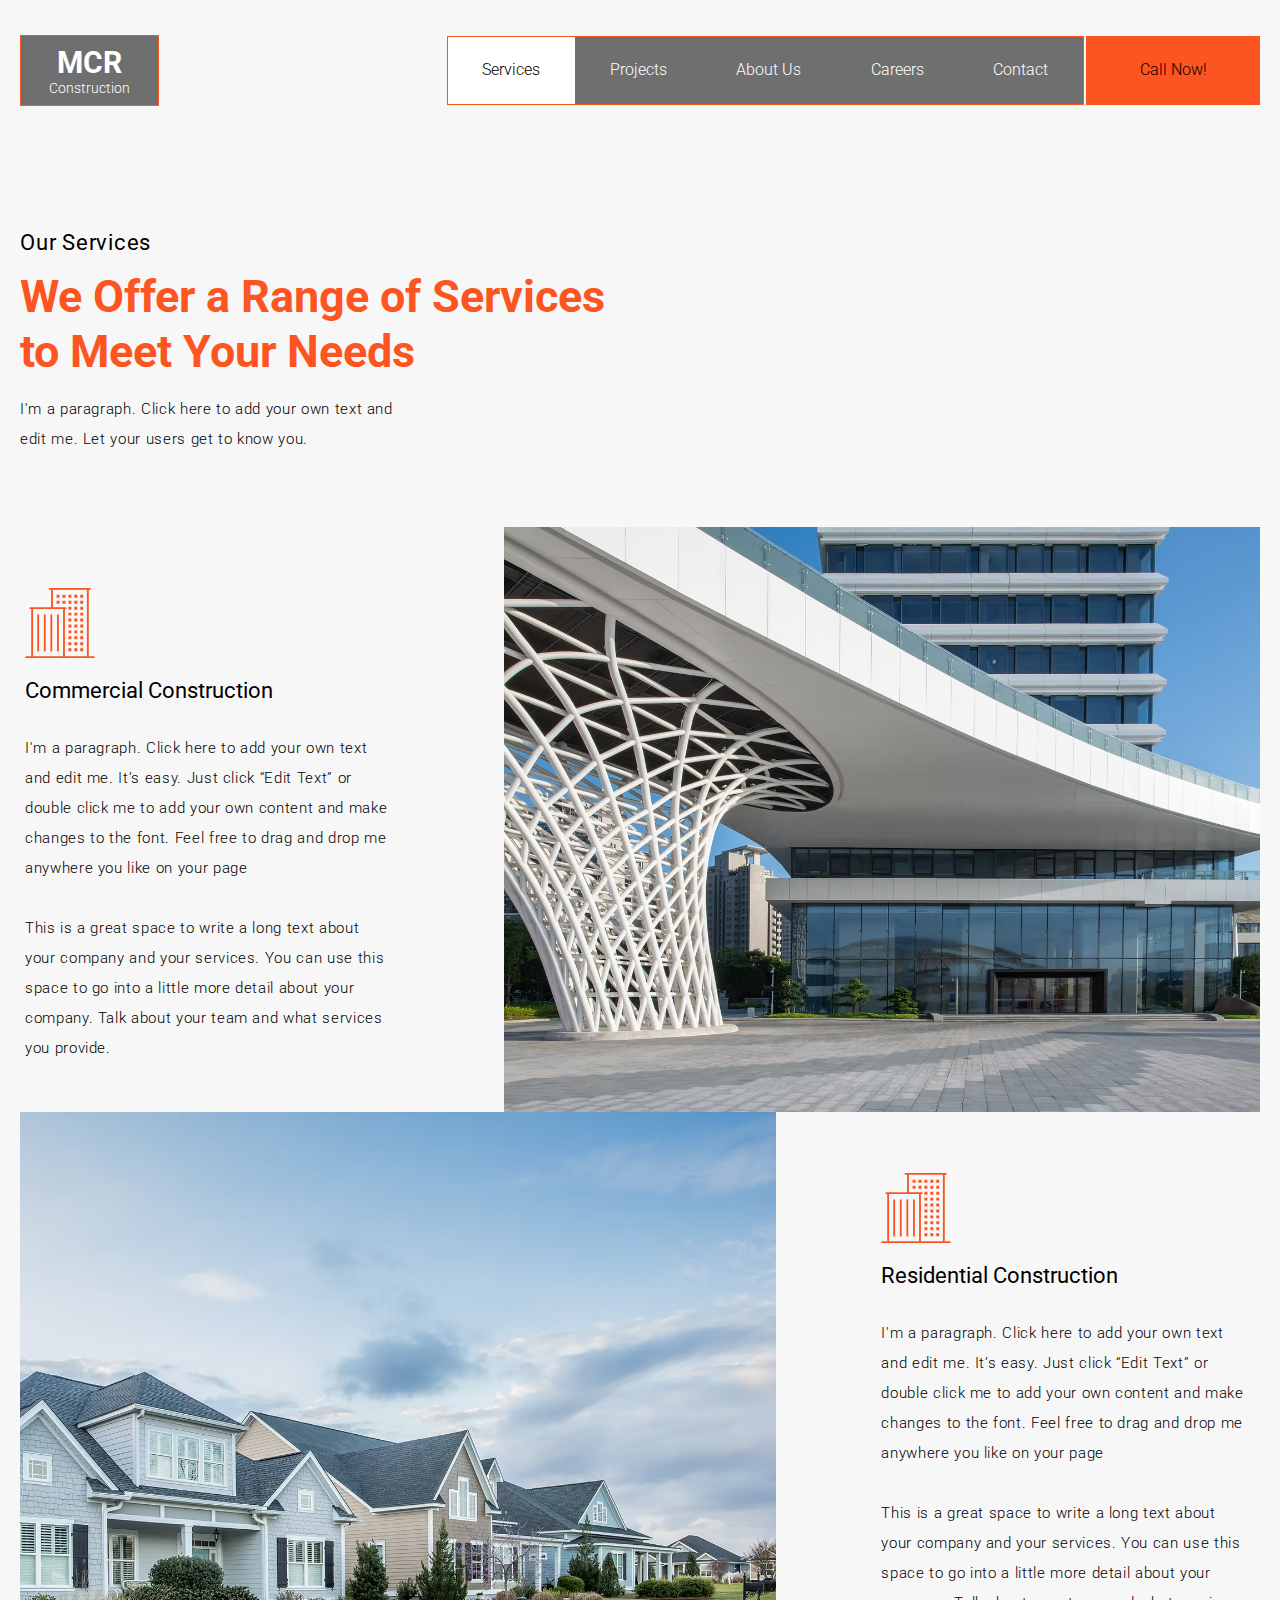
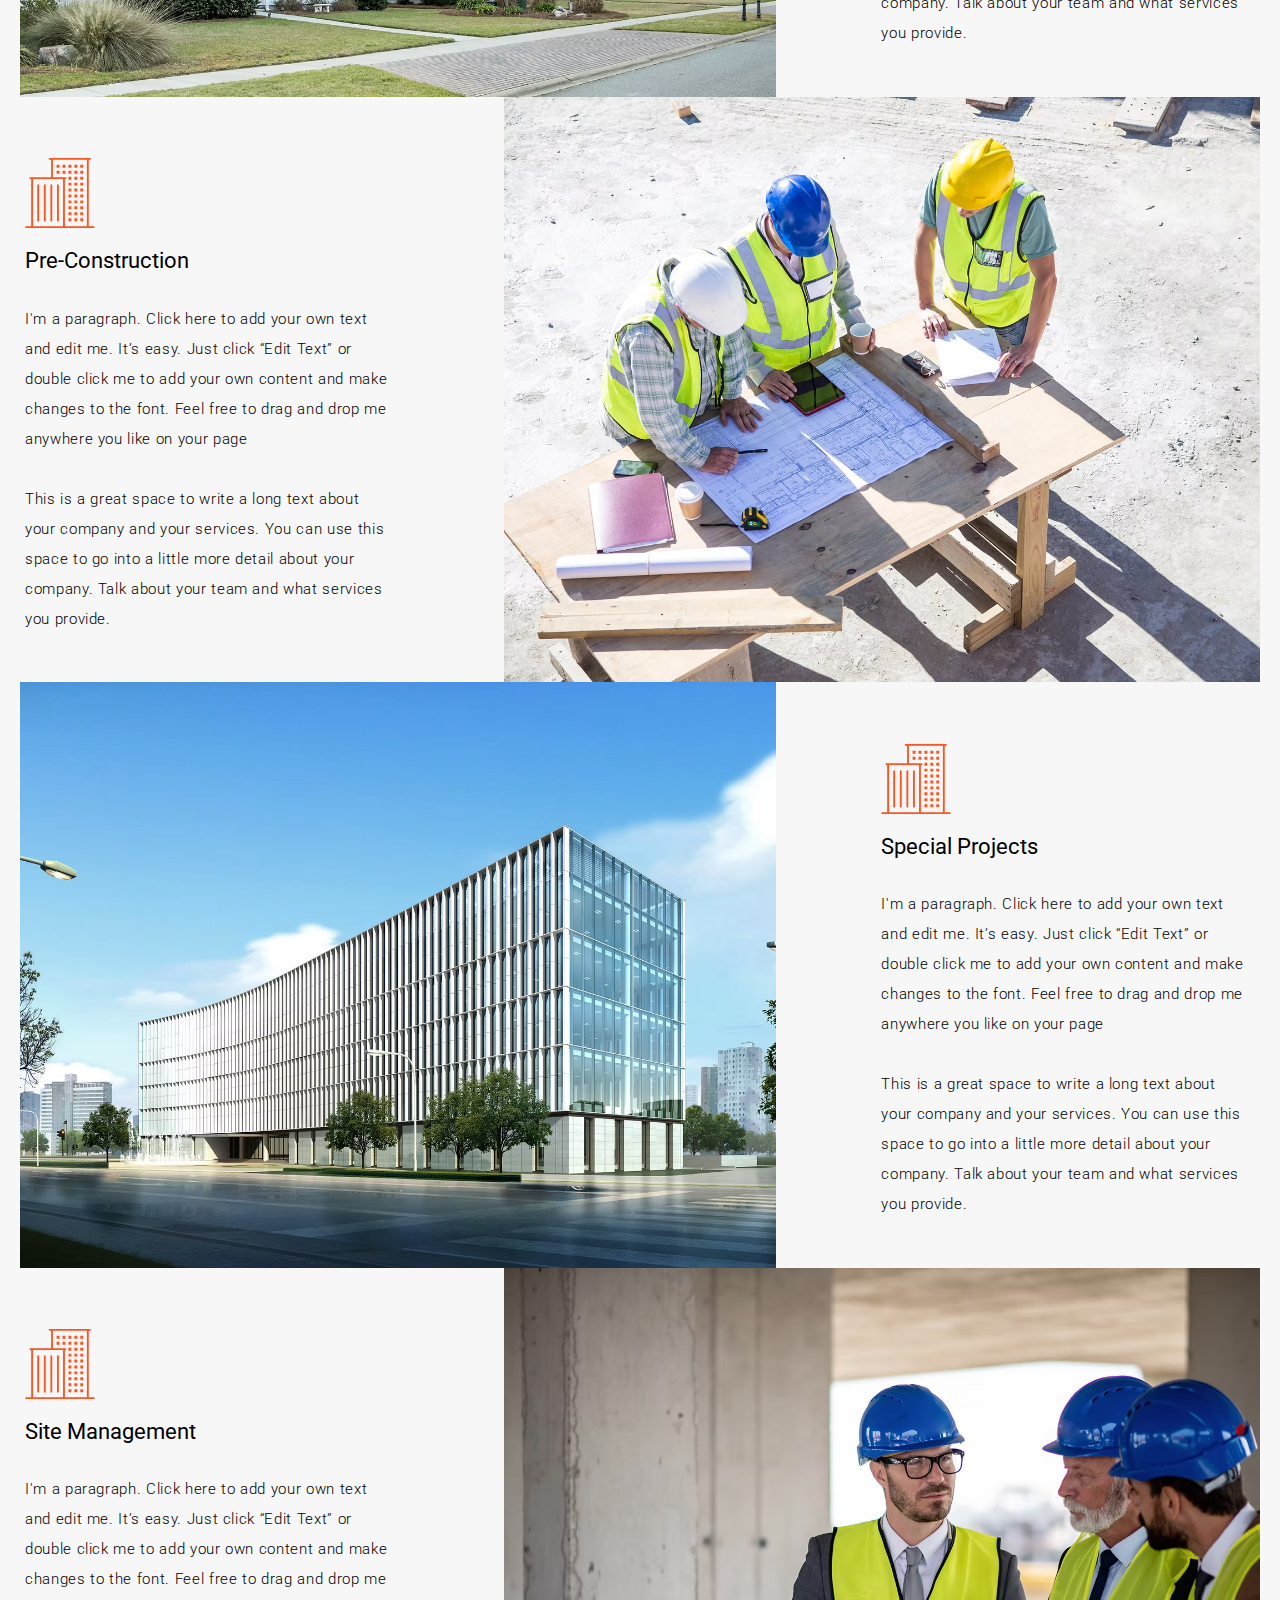
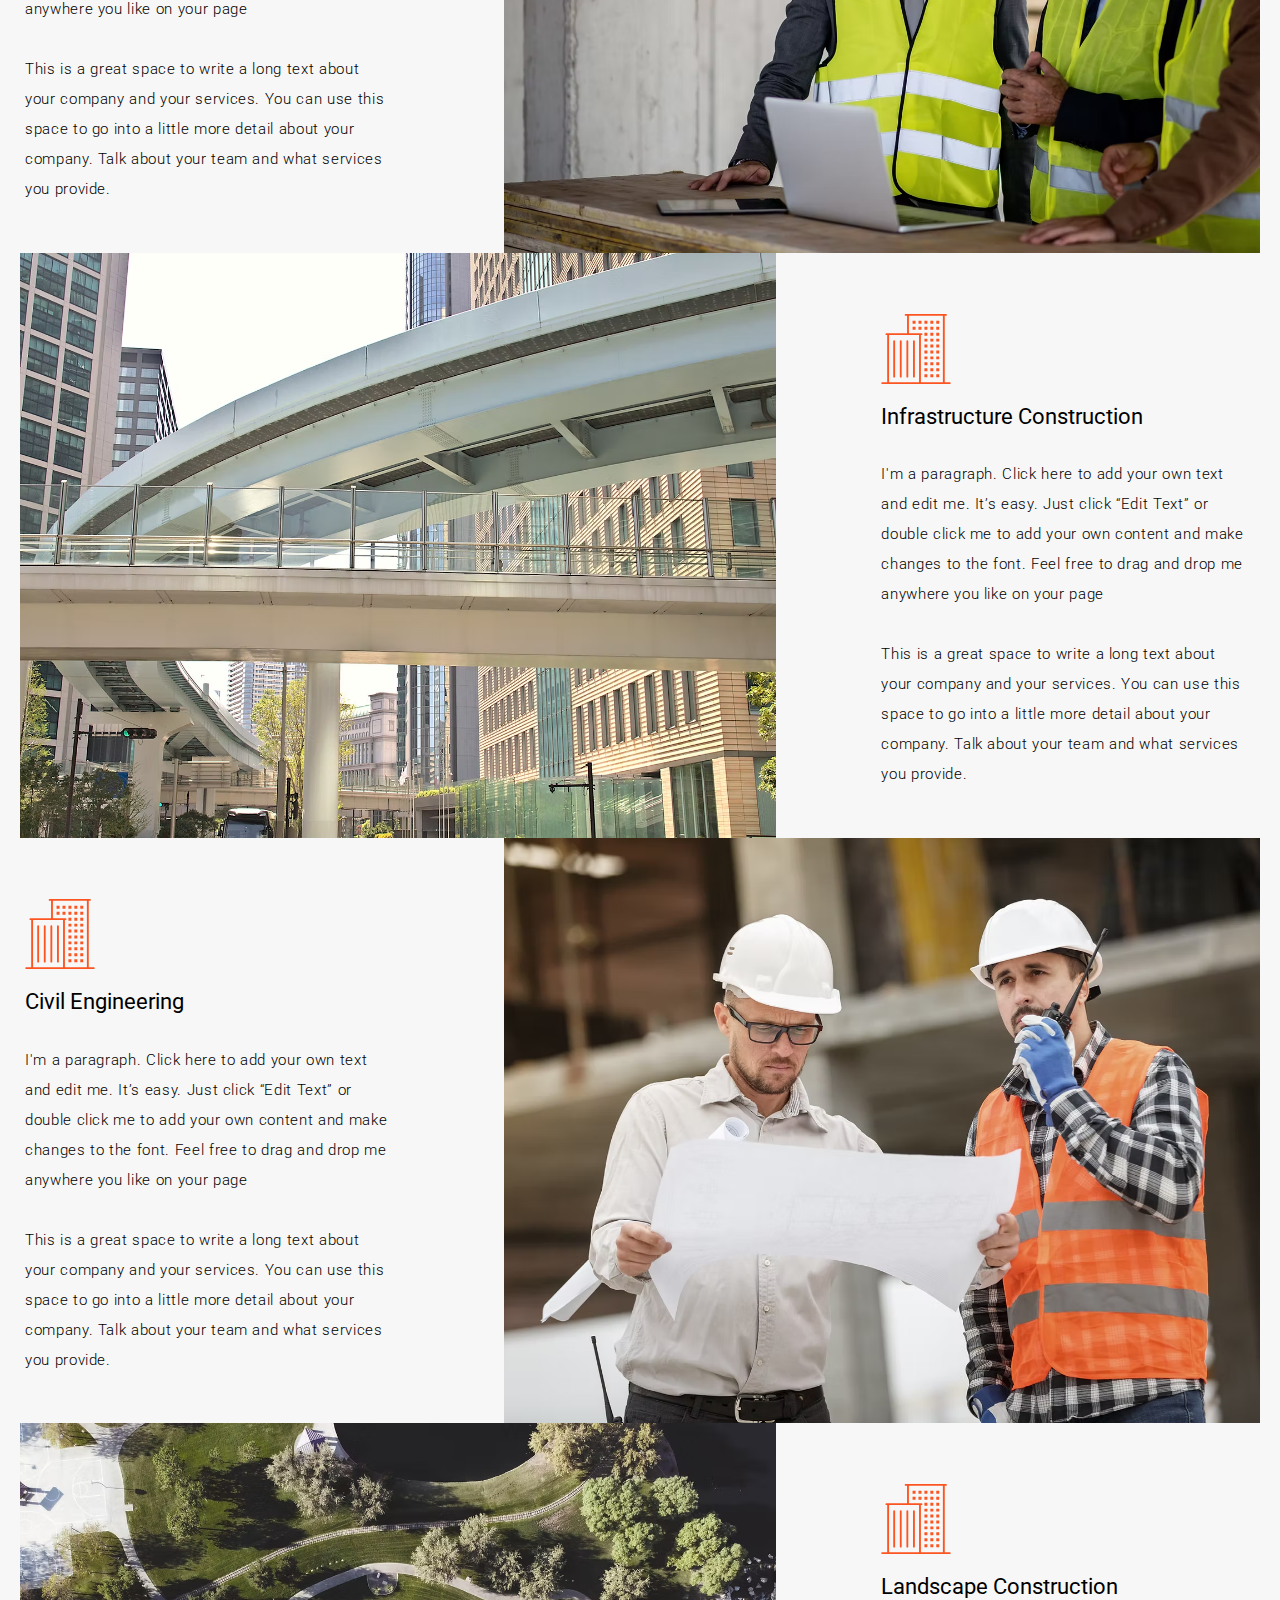
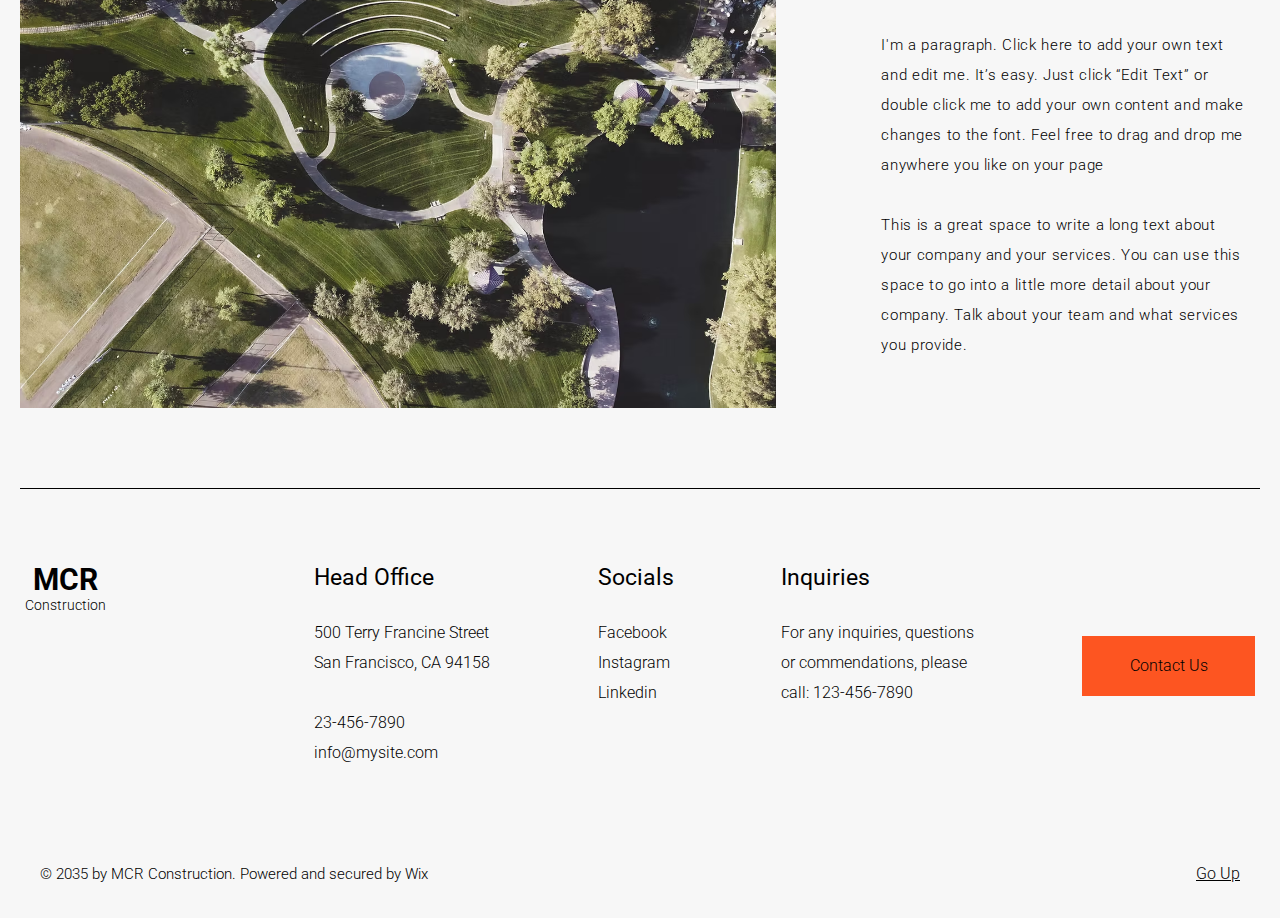
<file: html/services.html>
<!DOCTYPE html>
<html lang="en">
    <head>
        <meta charset="UTF-8" />
        <meta http-equiv="X-UA-Compatible" content="IE=edge" />
        <meta name="viewport" content="width=device-width, initial-scale=1.0" />

        <!-- <meta name='keywords' content='' /> -->
        <!-- <meta name='description' content='' /> -->
        <!-- <meta name='author' content='' /> -->
        <!-- <link rel='icon' type='image/x-icon' href='' /> -->

        <link rel="preconnect" href="https://fonts.googleapis.com" />
        <link rel="preconnect" href="https://fonts.gstatic.com" crossorigin />
        <link href="https://fonts.googleapis.com/css2?family=Roboto:ital,wght@0,100..900;1,100..900&display=swap" rel="stylesheet" />

        <title>Services</title>
        <link rel="stylesheet" href="../style.css" />
        <script defer src="../js/script.js"></script>
    </head>

    <body class="page-services">
        <header>
            <div id="marker"></div>
            
            <div class="container">
                <div class="nav">
                    <div class="logo" id="logo">
                        <a href="../index.html">MCR</a>
                        <br />
                        <a href="../index.html">Construction</a>
                    </div>

                    <div class="nav-list">
                        <ul>
                            <li><a href="services.html">Services</a></li>
                            <li><a href="projects.html">Projects</a></li>
                            <li><a href="about.html">About Us</a></li>
                            <li><a href="careers.html">Careers</a></li>
                            <li><a href="contact.html">Contact</a></li>
                        </ul>

                        <button><a href="tel:+">Call Now!</a></button>

                        <div class="mobile-nav-toggle" id="mNavToggle">
                            <span></span>
                            <span></span>
                            <span></span>
                        </div>
                    </div>
                </div>

                <div class="mobile-nav hidden" id="mNav">


                    <ul>
                        <li><a href="services.html">Services</a></li>
                        <li><a href="projects.html">Projects</a></li>
                        <li><a href="about.html">About Us</a></li>
                        <li><a href="careers.html">Careers</a></li>
                        <li><a href="contact.html">Contact</a></li>
                    </ul>

                    <button><a href="tel:+">Call Now!</a></button>
                </div>
            </div>
        </header>

        <main>
            <div class="grid-container">
                <section class="heading-section">
                    <div class="heading-section-content">
                        <span>Our Services</span>
                        <h2>
                            We Offer a Range of Services <br />
                            to Meet Your Needs
                        </h2>
                        <p>I'm a paragraph. Click here to add your own text and edit me. Let your users get to know you.</p>
                    </div>
                </section>

                <section>
                    <div class="section-content">
                        <svg
                            preserveAspectRatio="xMidYMid meet"
                            data-bbox="30.968 30.431 138.168 139.139"
                            viewBox="30.968 30.431 138.168 139.139"
                            height="200"
                            width="200"
                            xmlns="http://www.w3.org/2000/svg"
                            data-type="color"
                            role="presentation"
                            aria-hidden="true"
                            aria-label="">
                            <defs>
                                <style>
                                    #comp-kq9g539d svg [data-color="1"] {
                                        fill: #fd5521;
                                    }
                                </style>
                            </defs>
                            <g>
                                <path
                                    d="M122.684 155.939H116.8v-5.889h5.888zm11.777-5.889h-5.888v5.889h5.888zm-11.777-11.776H116.8v5.888h5.888zm11.777 0h-5.888v5.888h5.888zM122.684 126.5H116.8v5.888h5.888zm11.777 0h-5.888v5.888h5.888zm-11.777-11.78H116.8v5.889h5.888zm11.777 0h-5.888v5.889h5.888zm-11.777-11.776H116.8v5.888h5.888zm11.777 0h-5.888v5.888h5.888zm-11.777-11.777H116.8v5.888h5.888zm11.777 0h-5.888v5.888h5.888zM122.684 79.39H116.8v5.888h5.888zm11.777 0h-5.888v5.888h5.888zm-11.777-11.777H116.8V73.5h5.888zm11.777 0h-5.888V73.5h5.888zm-11.777-11.777H116.8v5.889h5.888zm11.777 0h-5.888v5.889h5.888zm-23.553 0h-5.889v5.889h5.889zm11.776-11.777H116.8v5.889h5.888zm11.777 0h-5.888v5.889h5.888zm11.777 105.991h-5.888v5.889h5.888zm0-11.776h-5.888v5.888h5.888zm0-11.777h-5.888v5.888h5.888zm0-11.777h-5.888v5.889h5.888zm0-11.776h-5.888v5.888h5.888zm0-11.777h-5.888v5.888h5.888zm0-11.777h-5.888v5.888h5.888zm0-11.777h-5.888V73.5h5.888zm0-11.777h-5.888v5.889h5.888zm0-11.777h-5.888v5.889h5.888zm-35.33 0h-5.889v5.889h5.889zM93.243 61.725h5.888v-5.889h-5.888zm0-11.777h5.888v-5.889h-5.888zm75.893 117.769a1.851 1.851 0 0 1-1.852 1.852H32.716a1.853 1.853 0 0 1 0-3.7h10.071V72.41h-1.659a1.852 1.852 0 0 1 0-3.7h41.14V34.136h-2.8a1.853 1.853 0 1 1 0-3.705h80.082a1.853 1.853 0 1 1 0 3.705h-2.34v131.728h10.072a1.852 1.852 0 0 1 1.854 1.853zM85.973 68.706h24.934a1.852 1.852 0 1 1 0 3.7h-1.091v93.454h43.691V34.136H85.973zm20.138 97.158V72.41h-59.62v93.454zM95.94 82.69a1.851 1.851 0 0 0-1.852 1.853v70.2a1.852 1.852 0 1 0 3.7 0v-70.2a1.851 1.851 0 0 0-1.848-1.853zm-13.093 0A1.851 1.851 0 0 0 81 84.543v70.2a1.852 1.852 0 1 0 3.7 0v-70.2a1.851 1.851 0 0 0-1.853-1.853zm-13.093 0a1.851 1.851 0 0 0-1.854 1.853v70.2a1.852 1.852 0 1 0 3.7 0v-70.2a1.851 1.851 0 0 0-1.846-1.853zm-13.091 0a1.851 1.851 0 0 0-1.852 1.853v70.2a1.852 1.852 0 1 0 3.7 0v-70.2a1.851 1.851 0 0 0-1.848-1.853z"
                                    fill="#fd5521"
                                    data-color="1"></path>
                            </g>
                        </svg>
                        <h3>Commercial Construction</h3>
                        <p>
                            I'm a paragraph. Click here to add your own text and edit me. It’s easy. Just click “Edit Text” or double click me to add
                            your own content and make changes to the font. Feel free to drag and drop me anywhere you like on your page
                        </p>
                        <p>
                            This is a great space to write a long text about your company and your services. You can use this space to go into a
                            little more detail about your company. Talk about your team and what services you provide.
                        </p>
                    </div>

                    <div class="section-img">
                        <img src="../img/service1.jpg" alt="" />
                    </div>
                </section>

                <section>
                    <div class="section-content">
                        <svg
                            preserveAspectRatio="xMidYMid meet"
                            data-bbox="30.968 30.431 138.168 139.139"
                            viewBox="30.968 30.431 138.168 139.139"
                            height="200"
                            width="200"
                            xmlns="http://www.w3.org/2000/svg"
                            data-type="color"
                            role="presentation"
                            aria-hidden="true"
                            aria-label="">
                            <defs>
                                <style>
                                    #comp-kq9g539d svg [data-color="1"] {
                                        fill: #fd5521;
                                    }
                                </style>
                            </defs>
                            <g>
                                <path
                                    d="M122.684 155.939H116.8v-5.889h5.888zm11.777-5.889h-5.888v5.889h5.888zm-11.777-11.776H116.8v5.888h5.888zm11.777 0h-5.888v5.888h5.888zM122.684 126.5H116.8v5.888h5.888zm11.777 0h-5.888v5.888h5.888zm-11.777-11.78H116.8v5.889h5.888zm11.777 0h-5.888v5.889h5.888zm-11.777-11.776H116.8v5.888h5.888zm11.777 0h-5.888v5.888h5.888zm-11.777-11.777H116.8v5.888h5.888zm11.777 0h-5.888v5.888h5.888zM122.684 79.39H116.8v5.888h5.888zm11.777 0h-5.888v5.888h5.888zm-11.777-11.777H116.8V73.5h5.888zm11.777 0h-5.888V73.5h5.888zm-11.777-11.777H116.8v5.889h5.888zm11.777 0h-5.888v5.889h5.888zm-23.553 0h-5.889v5.889h5.889zm11.776-11.777H116.8v5.889h5.888zm11.777 0h-5.888v5.889h5.888zm11.777 105.991h-5.888v5.889h5.888zm0-11.776h-5.888v5.888h5.888zm0-11.777h-5.888v5.888h5.888zm0-11.777h-5.888v5.889h5.888zm0-11.776h-5.888v5.888h5.888zm0-11.777h-5.888v5.888h5.888zm0-11.777h-5.888v5.888h5.888zm0-11.777h-5.888V73.5h5.888zm0-11.777h-5.888v5.889h5.888zm0-11.777h-5.888v5.889h5.888zm-35.33 0h-5.889v5.889h5.889zM93.243 61.725h5.888v-5.889h-5.888zm0-11.777h5.888v-5.889h-5.888zm75.893 117.769a1.851 1.851 0 0 1-1.852 1.852H32.716a1.853 1.853 0 0 1 0-3.7h10.071V72.41h-1.659a1.852 1.852 0 0 1 0-3.7h41.14V34.136h-2.8a1.853 1.853 0 1 1 0-3.705h80.082a1.853 1.853 0 1 1 0 3.705h-2.34v131.728h10.072a1.852 1.852 0 0 1 1.854 1.853zM85.973 68.706h24.934a1.852 1.852 0 1 1 0 3.7h-1.091v93.454h43.691V34.136H85.973zm20.138 97.158V72.41h-59.62v93.454zM95.94 82.69a1.851 1.851 0 0 0-1.852 1.853v70.2a1.852 1.852 0 1 0 3.7 0v-70.2a1.851 1.851 0 0 0-1.848-1.853zm-13.093 0A1.851 1.851 0 0 0 81 84.543v70.2a1.852 1.852 0 1 0 3.7 0v-70.2a1.851 1.851 0 0 0-1.853-1.853zm-13.093 0a1.851 1.851 0 0 0-1.854 1.853v70.2a1.852 1.852 0 1 0 3.7 0v-70.2a1.851 1.851 0 0 0-1.846-1.853zm-13.091 0a1.851 1.851 0 0 0-1.852 1.853v70.2a1.852 1.852 0 1 0 3.7 0v-70.2a1.851 1.851 0 0 0-1.848-1.853z"
                                    fill="#fd5521"
                                    data-color="1"></path>
                            </g>
                        </svg>
                        <h3>Residential Construction</h3>
                        <p>
                            I'm a paragraph. Click here to add your own text and edit me. It’s easy. Just click “Edit Text” or double click me to add
                            your own content and make changes to the font. Feel free to drag and drop me anywhere you like on your page
                        </p>
                        <p>
                            This is a great space to write a long text about your company and your services. You can use this space to go into a
                            little more detail about your company. Talk about your team and what services you provide.
                        </p>
                    </div>
                    <div class="section-img">
                        <img src="../img/service2.jpg" alt="" />
                    </div>
                </section>

                <section>
                    <div class="section-content">
                        <svg
                            preserveAspectRatio="xMidYMid meet"
                            data-bbox="30.968 30.431 138.168 139.139"
                            viewBox="30.968 30.431 138.168 139.139"
                            height="200"
                            width="200"
                            xmlns="http://www.w3.org/2000/svg"
                            data-type="color"
                            role="presentation"
                            aria-hidden="true"
                            aria-label="">
                            <defs>
                                <style>
                                    #comp-kq9g539d svg [data-color="1"] {
                                        fill: #fd5521;
                                    }
                                </style>
                            </defs>
                            <g>
                                <path
                                    d="M122.684 155.939H116.8v-5.889h5.888zm11.777-5.889h-5.888v5.889h5.888zm-11.777-11.776H116.8v5.888h5.888zm11.777 0h-5.888v5.888h5.888zM122.684 126.5H116.8v5.888h5.888zm11.777 0h-5.888v5.888h5.888zm-11.777-11.78H116.8v5.889h5.888zm11.777 0h-5.888v5.889h5.888zm-11.777-11.776H116.8v5.888h5.888zm11.777 0h-5.888v5.888h5.888zm-11.777-11.777H116.8v5.888h5.888zm11.777 0h-5.888v5.888h5.888zM122.684 79.39H116.8v5.888h5.888zm11.777 0h-5.888v5.888h5.888zm-11.777-11.777H116.8V73.5h5.888zm11.777 0h-5.888V73.5h5.888zm-11.777-11.777H116.8v5.889h5.888zm11.777 0h-5.888v5.889h5.888zm-23.553 0h-5.889v5.889h5.889zm11.776-11.777H116.8v5.889h5.888zm11.777 0h-5.888v5.889h5.888zm11.777 105.991h-5.888v5.889h5.888zm0-11.776h-5.888v5.888h5.888zm0-11.777h-5.888v5.888h5.888zm0-11.777h-5.888v5.889h5.888zm0-11.776h-5.888v5.888h5.888zm0-11.777h-5.888v5.888h5.888zm0-11.777h-5.888v5.888h5.888zm0-11.777h-5.888V73.5h5.888zm0-11.777h-5.888v5.889h5.888zm0-11.777h-5.888v5.889h5.888zm-35.33 0h-5.889v5.889h5.889zM93.243 61.725h5.888v-5.889h-5.888zm0-11.777h5.888v-5.889h-5.888zm75.893 117.769a1.851 1.851 0 0 1-1.852 1.852H32.716a1.853 1.853 0 0 1 0-3.7h10.071V72.41h-1.659a1.852 1.852 0 0 1 0-3.7h41.14V34.136h-2.8a1.853 1.853 0 1 1 0-3.705h80.082a1.853 1.853 0 1 1 0 3.705h-2.34v131.728h10.072a1.852 1.852 0 0 1 1.854 1.853zM85.973 68.706h24.934a1.852 1.852 0 1 1 0 3.7h-1.091v93.454h43.691V34.136H85.973zm20.138 97.158V72.41h-59.62v93.454zM95.94 82.69a1.851 1.851 0 0 0-1.852 1.853v70.2a1.852 1.852 0 1 0 3.7 0v-70.2a1.851 1.851 0 0 0-1.848-1.853zm-13.093 0A1.851 1.851 0 0 0 81 84.543v70.2a1.852 1.852 0 1 0 3.7 0v-70.2a1.851 1.851 0 0 0-1.853-1.853zm-13.093 0a1.851 1.851 0 0 0-1.854 1.853v70.2a1.852 1.852 0 1 0 3.7 0v-70.2a1.851 1.851 0 0 0-1.846-1.853zm-13.091 0a1.851 1.851 0 0 0-1.852 1.853v70.2a1.852 1.852 0 1 0 3.7 0v-70.2a1.851 1.851 0 0 0-1.848-1.853z"
                                    fill="#fd5521"
                                    data-color="1"></path>
                            </g>
                        </svg>
                        <h3>Pre-Construction</h3>
                        <p>
                            I'm a paragraph. Click here to add your own text and edit me. It’s easy. Just click “Edit Text” or double click me to add
                            your own content and make changes to the font. Feel free to drag and drop me anywhere you like on your page
                        </p>
                        <p>
                            This is a great space to write a long text about your company and your services. You can use this space to go into a
                            little more detail about your company. Talk about your team and what services you provide.
                        </p>
                    </div>
                    <div class="section-img">
                        <img src="../img/service3.jpg" alt="" />
                    </div>
                </section>

                <section>
                    <div class="section-content">
                        <svg
                            preserveAspectRatio="xMidYMid meet"
                            data-bbox="30.968 30.431 138.168 139.139"
                            viewBox="30.968 30.431 138.168 139.139"
                            height="200"
                            width="200"
                            xmlns="http://www.w3.org/2000/svg"
                            data-type="color"
                            role="presentation"
                            aria-hidden="true"
                            aria-label="">
                            <defs>
                                <style>
                                    #comp-kq9g539d svg [data-color="1"] {
                                        fill: #fd5521;
                                    }
                                </style>
                            </defs>
                            <g>
                                <path
                                    d="M122.684 155.939H116.8v-5.889h5.888zm11.777-5.889h-5.888v5.889h5.888zm-11.777-11.776H116.8v5.888h5.888zm11.777 0h-5.888v5.888h5.888zM122.684 126.5H116.8v5.888h5.888zm11.777 0h-5.888v5.888h5.888zm-11.777-11.78H116.8v5.889h5.888zm11.777 0h-5.888v5.889h5.888zm-11.777-11.776H116.8v5.888h5.888zm11.777 0h-5.888v5.888h5.888zm-11.777-11.777H116.8v5.888h5.888zm11.777 0h-5.888v5.888h5.888zM122.684 79.39H116.8v5.888h5.888zm11.777 0h-5.888v5.888h5.888zm-11.777-11.777H116.8V73.5h5.888zm11.777 0h-5.888V73.5h5.888zm-11.777-11.777H116.8v5.889h5.888zm11.777 0h-5.888v5.889h5.888zm-23.553 0h-5.889v5.889h5.889zm11.776-11.777H116.8v5.889h5.888zm11.777 0h-5.888v5.889h5.888zm11.777 105.991h-5.888v5.889h5.888zm0-11.776h-5.888v5.888h5.888zm0-11.777h-5.888v5.888h5.888zm0-11.777h-5.888v5.889h5.888zm0-11.776h-5.888v5.888h5.888zm0-11.777h-5.888v5.888h5.888zm0-11.777h-5.888v5.888h5.888zm0-11.777h-5.888V73.5h5.888zm0-11.777h-5.888v5.889h5.888zm0-11.777h-5.888v5.889h5.888zm-35.33 0h-5.889v5.889h5.889zM93.243 61.725h5.888v-5.889h-5.888zm0-11.777h5.888v-5.889h-5.888zm75.893 117.769a1.851 1.851 0 0 1-1.852 1.852H32.716a1.853 1.853 0 0 1 0-3.7h10.071V72.41h-1.659a1.852 1.852 0 0 1 0-3.7h41.14V34.136h-2.8a1.853 1.853 0 1 1 0-3.705h80.082a1.853 1.853 0 1 1 0 3.705h-2.34v131.728h10.072a1.852 1.852 0 0 1 1.854 1.853zM85.973 68.706h24.934a1.852 1.852 0 1 1 0 3.7h-1.091v93.454h43.691V34.136H85.973zm20.138 97.158V72.41h-59.62v93.454zM95.94 82.69a1.851 1.851 0 0 0-1.852 1.853v70.2a1.852 1.852 0 1 0 3.7 0v-70.2a1.851 1.851 0 0 0-1.848-1.853zm-13.093 0A1.851 1.851 0 0 0 81 84.543v70.2a1.852 1.852 0 1 0 3.7 0v-70.2a1.851 1.851 0 0 0-1.853-1.853zm-13.093 0a1.851 1.851 0 0 0-1.854 1.853v70.2a1.852 1.852 0 1 0 3.7 0v-70.2a1.851 1.851 0 0 0-1.846-1.853zm-13.091 0a1.851 1.851 0 0 0-1.852 1.853v70.2a1.852 1.852 0 1 0 3.7 0v-70.2a1.851 1.851 0 0 0-1.848-1.853z"
                                    fill="#fd5521"
                                    data-color="1"></path>
                            </g>
                        </svg>
                        <h3>Special Projects</h3>
                        <p>
                            I'm a paragraph. Click here to add your own text and edit me. It’s easy. Just click “Edit Text” or double click me to add
                            your own content and make changes to the font. Feel free to drag and drop me anywhere you like on your page
                        </p>
                        <p>
                            This is a great space to write a long text about your company and your services. You can use this space to go into a
                            little more detail about your company. Talk about your team and what services you provide.
                        </p>
                    </div>
                    <div class="section-img">
                        <img src="../img/service4.jpg" alt="" />
                    </div>
                </section>

                <section>
                    <div class="section-content">
                        <svg
                            preserveAspectRatio="xMidYMid meet"
                            data-bbox="30.968 30.431 138.168 139.139"
                            viewBox="30.968 30.431 138.168 139.139"
                            height="200"
                            width="200"
                            xmlns="http://www.w3.org/2000/svg"
                            data-type="color"
                            role="presentation"
                            aria-hidden="true"
                            aria-label="">
                            <defs>
                                <style>
                                    #comp-kq9g539d svg [data-color="1"] {
                                        fill: #fd5521;
                                    }
                                </style>
                            </defs>
                            <g>
                                <path
                                    d="M122.684 155.939H116.8v-5.889h5.888zm11.777-5.889h-5.888v5.889h5.888zm-11.777-11.776H116.8v5.888h5.888zm11.777 0h-5.888v5.888h5.888zM122.684 126.5H116.8v5.888h5.888zm11.777 0h-5.888v5.888h5.888zm-11.777-11.78H116.8v5.889h5.888zm11.777 0h-5.888v5.889h5.888zm-11.777-11.776H116.8v5.888h5.888zm11.777 0h-5.888v5.888h5.888zm-11.777-11.777H116.8v5.888h5.888zm11.777 0h-5.888v5.888h5.888zM122.684 79.39H116.8v5.888h5.888zm11.777 0h-5.888v5.888h5.888zm-11.777-11.777H116.8V73.5h5.888zm11.777 0h-5.888V73.5h5.888zm-11.777-11.777H116.8v5.889h5.888zm11.777 0h-5.888v5.889h5.888zm-23.553 0h-5.889v5.889h5.889zm11.776-11.777H116.8v5.889h5.888zm11.777 0h-5.888v5.889h5.888zm11.777 105.991h-5.888v5.889h5.888zm0-11.776h-5.888v5.888h5.888zm0-11.777h-5.888v5.888h5.888zm0-11.777h-5.888v5.889h5.888zm0-11.776h-5.888v5.888h5.888zm0-11.777h-5.888v5.888h5.888zm0-11.777h-5.888v5.888h5.888zm0-11.777h-5.888V73.5h5.888zm0-11.777h-5.888v5.889h5.888zm0-11.777h-5.888v5.889h5.888zm-35.33 0h-5.889v5.889h5.889zM93.243 61.725h5.888v-5.889h-5.888zm0-11.777h5.888v-5.889h-5.888zm75.893 117.769a1.851 1.851 0 0 1-1.852 1.852H32.716a1.853 1.853 0 0 1 0-3.7h10.071V72.41h-1.659a1.852 1.852 0 0 1 0-3.7h41.14V34.136h-2.8a1.853 1.853 0 1 1 0-3.705h80.082a1.853 1.853 0 1 1 0 3.705h-2.34v131.728h10.072a1.852 1.852 0 0 1 1.854 1.853zM85.973 68.706h24.934a1.852 1.852 0 1 1 0 3.7h-1.091v93.454h43.691V34.136H85.973zm20.138 97.158V72.41h-59.62v93.454zM95.94 82.69a1.851 1.851 0 0 0-1.852 1.853v70.2a1.852 1.852 0 1 0 3.7 0v-70.2a1.851 1.851 0 0 0-1.848-1.853zm-13.093 0A1.851 1.851 0 0 0 81 84.543v70.2a1.852 1.852 0 1 0 3.7 0v-70.2a1.851 1.851 0 0 0-1.853-1.853zm-13.093 0a1.851 1.851 0 0 0-1.854 1.853v70.2a1.852 1.852 0 1 0 3.7 0v-70.2a1.851 1.851 0 0 0-1.846-1.853zm-13.091 0a1.851 1.851 0 0 0-1.852 1.853v70.2a1.852 1.852 0 1 0 3.7 0v-70.2a1.851 1.851 0 0 0-1.848-1.853z"
                                    fill="#fd5521"
                                    data-color="1"></path>
                            </g>
                        </svg>
                        <h3>Site Management</h3>
                        <p>
                            I'm a paragraph. Click here to add your own text and edit me. It’s easy. Just click “Edit Text” or double click me to add
                            your own content and make changes to the font. Feel free to drag and drop me anywhere you like on your page
                        </p>
                        <p>
                            This is a great space to write a long text about your company and your services. You can use this space to go into a
                            little more detail about your company. Talk about your team and what services you provide.
                        </p>
                    </div>
                    <div class="section-img">
                        <img src="../img/service5.jpg" alt="" />
                    </div>
                </section>

                <section>
                    <div class="section-content">
                        <svg
                            preserveAspectRatio="xMidYMid meet"
                            data-bbox="30.968 30.431 138.168 139.139"
                            viewBox="30.968 30.431 138.168 139.139"
                            height="200"
                            width="200"
                            xmlns="http://www.w3.org/2000/svg"
                            data-type="color"
                            role="presentation"
                            aria-hidden="true"
                            aria-label="">
                            <defs>
                                <style>
                                    #comp-kq9g539d svg [data-color="1"] {
                                        fill: #fd5521;
                                    }
                                </style>
                            </defs>
                            <g>
                                <path
                                    d="M122.684 155.939H116.8v-5.889h5.888zm11.777-5.889h-5.888v5.889h5.888zm-11.777-11.776H116.8v5.888h5.888zm11.777 0h-5.888v5.888h5.888zM122.684 126.5H116.8v5.888h5.888zm11.777 0h-5.888v5.888h5.888zm-11.777-11.78H116.8v5.889h5.888zm11.777 0h-5.888v5.889h5.888zm-11.777-11.776H116.8v5.888h5.888zm11.777 0h-5.888v5.888h5.888zm-11.777-11.777H116.8v5.888h5.888zm11.777 0h-5.888v5.888h5.888zM122.684 79.39H116.8v5.888h5.888zm11.777 0h-5.888v5.888h5.888zm-11.777-11.777H116.8V73.5h5.888zm11.777 0h-5.888V73.5h5.888zm-11.777-11.777H116.8v5.889h5.888zm11.777 0h-5.888v5.889h5.888zm-23.553 0h-5.889v5.889h5.889zm11.776-11.777H116.8v5.889h5.888zm11.777 0h-5.888v5.889h5.888zm11.777 105.991h-5.888v5.889h5.888zm0-11.776h-5.888v5.888h5.888zm0-11.777h-5.888v5.888h5.888zm0-11.777h-5.888v5.889h5.888zm0-11.776h-5.888v5.888h5.888zm0-11.777h-5.888v5.888h5.888zm0-11.777h-5.888v5.888h5.888zm0-11.777h-5.888V73.5h5.888zm0-11.777h-5.888v5.889h5.888zm0-11.777h-5.888v5.889h5.888zm-35.33 0h-5.889v5.889h5.889zM93.243 61.725h5.888v-5.889h-5.888zm0-11.777h5.888v-5.889h-5.888zm75.893 117.769a1.851 1.851 0 0 1-1.852 1.852H32.716a1.853 1.853 0 0 1 0-3.7h10.071V72.41h-1.659a1.852 1.852 0 0 1 0-3.7h41.14V34.136h-2.8a1.853 1.853 0 1 1 0-3.705h80.082a1.853 1.853 0 1 1 0 3.705h-2.34v131.728h10.072a1.852 1.852 0 0 1 1.854 1.853zM85.973 68.706h24.934a1.852 1.852 0 1 1 0 3.7h-1.091v93.454h43.691V34.136H85.973zm20.138 97.158V72.41h-59.62v93.454zM95.94 82.69a1.851 1.851 0 0 0-1.852 1.853v70.2a1.852 1.852 0 1 0 3.7 0v-70.2a1.851 1.851 0 0 0-1.848-1.853zm-13.093 0A1.851 1.851 0 0 0 81 84.543v70.2a1.852 1.852 0 1 0 3.7 0v-70.2a1.851 1.851 0 0 0-1.853-1.853zm-13.093 0a1.851 1.851 0 0 0-1.854 1.853v70.2a1.852 1.852 0 1 0 3.7 0v-70.2a1.851 1.851 0 0 0-1.846-1.853zm-13.091 0a1.851 1.851 0 0 0-1.852 1.853v70.2a1.852 1.852 0 1 0 3.7 0v-70.2a1.851 1.851 0 0 0-1.848-1.853z"
                                    fill="#fd5521"
                                    data-color="1"></path>
                            </g>
                        </svg>
                        <h3>Infrastructure Construction</h3>
                        <p>
                            I'm a paragraph. Click here to add your own text and edit me. It’s easy. Just click “Edit Text” or double click me to add
                            your own content and make changes to the font. Feel free to drag and drop me anywhere you like on your page
                        </p>
                        <p>
                            This is a great space to write a long text about your company and your services. You can use this space to go into a
                            little more detail about your company. Talk about your team and what services you provide.
                        </p>
                    </div>
                    <div class="section-img">
                        <img src="../img/service6.jpg" alt="" />
                    </div>
                </section>

                <section>
                    <div class="section-content">
                        <svg
                            preserveAspectRatio="xMidYMid meet"
                            data-bbox="30.968 30.431 138.168 139.139"
                            viewBox="30.968 30.431 138.168 139.139"
                            height="200"
                            width="200"
                            xmlns="http://www.w3.org/2000/svg"
                            data-type="color"
                            role="presentation"
                            aria-hidden="true"
                            aria-label="">
                            <defs>
                                <style>
                                    #comp-kq9g539d svg [data-color="1"] {
                                        fill: #fd5521;
                                    }
                                </style>
                            </defs>
                            <g>
                                <path
                                    d="M122.684 155.939H116.8v-5.889h5.888zm11.777-5.889h-5.888v5.889h5.888zm-11.777-11.776H116.8v5.888h5.888zm11.777 0h-5.888v5.888h5.888zM122.684 126.5H116.8v5.888h5.888zm11.777 0h-5.888v5.888h5.888zm-11.777-11.78H116.8v5.889h5.888zm11.777 0h-5.888v5.889h5.888zm-11.777-11.776H116.8v5.888h5.888zm11.777 0h-5.888v5.888h5.888zm-11.777-11.777H116.8v5.888h5.888zm11.777 0h-5.888v5.888h5.888zM122.684 79.39H116.8v5.888h5.888zm11.777 0h-5.888v5.888h5.888zm-11.777-11.777H116.8V73.5h5.888zm11.777 0h-5.888V73.5h5.888zm-11.777-11.777H116.8v5.889h5.888zm11.777 0h-5.888v5.889h5.888zm-23.553 0h-5.889v5.889h5.889zm11.776-11.777H116.8v5.889h5.888zm11.777 0h-5.888v5.889h5.888zm11.777 105.991h-5.888v5.889h5.888zm0-11.776h-5.888v5.888h5.888zm0-11.777h-5.888v5.888h5.888zm0-11.777h-5.888v5.889h5.888zm0-11.776h-5.888v5.888h5.888zm0-11.777h-5.888v5.888h5.888zm0-11.777h-5.888v5.888h5.888zm0-11.777h-5.888V73.5h5.888zm0-11.777h-5.888v5.889h5.888zm0-11.777h-5.888v5.889h5.888zm-35.33 0h-5.889v5.889h5.889zM93.243 61.725h5.888v-5.889h-5.888zm0-11.777h5.888v-5.889h-5.888zm75.893 117.769a1.851 1.851 0 0 1-1.852 1.852H32.716a1.853 1.853 0 0 1 0-3.7h10.071V72.41h-1.659a1.852 1.852 0 0 1 0-3.7h41.14V34.136h-2.8a1.853 1.853 0 1 1 0-3.705h80.082a1.853 1.853 0 1 1 0 3.705h-2.34v131.728h10.072a1.852 1.852 0 0 1 1.854 1.853zM85.973 68.706h24.934a1.852 1.852 0 1 1 0 3.7h-1.091v93.454h43.691V34.136H85.973zm20.138 97.158V72.41h-59.62v93.454zM95.94 82.69a1.851 1.851 0 0 0-1.852 1.853v70.2a1.852 1.852 0 1 0 3.7 0v-70.2a1.851 1.851 0 0 0-1.848-1.853zm-13.093 0A1.851 1.851 0 0 0 81 84.543v70.2a1.852 1.852 0 1 0 3.7 0v-70.2a1.851 1.851 0 0 0-1.853-1.853zm-13.093 0a1.851 1.851 0 0 0-1.854 1.853v70.2a1.852 1.852 0 1 0 3.7 0v-70.2a1.851 1.851 0 0 0-1.846-1.853zm-13.091 0a1.851 1.851 0 0 0-1.852 1.853v70.2a1.852 1.852 0 1 0 3.7 0v-70.2a1.851 1.851 0 0 0-1.848-1.853z"
                                    fill="#fd5521"
                                    data-color="1"></path>
                            </g>
                        </svg>
                        <h3>Civil Engineering</h3>
                        <p>
                            I'm a paragraph. Click here to add your own text and edit me. It’s easy. Just click “Edit Text” or double click me to add
                            your own content and make changes to the font. Feel free to drag and drop me anywhere you like on your page
                        </p>
                        <p>
                            This is a great space to write a long text about your company and your services. You can use this space to go into a
                            little more detail about your company. Talk about your team and what services you provide.
                        </p>
                    </div>
                    <div class="section-img">
                        <img src="../img/service7.jpg" alt="" />
                    </div>
                </section>

                <section>
                    <div class="section-content">
                        <svg
                            preserveAspectRatio="xMidYMid meet"
                            data-bbox="30.968 30.431 138.168 139.139"
                            viewBox="30.968 30.431 138.168 139.139"
                            height="200"
                            width="200"
                            xmlns="http://www.w3.org/2000/svg"
                            data-type="color"
                            role="presentation"
                            aria-hidden="true"
                            aria-label="">
                            <defs>
                                <style>
                                    #comp-kq9g539d svg [data-color="1"] {
                                        fill: #fd5521;
                                    }
                                </style>
                            </defs>
                            <g>
                                <path
                                    d="M122.684 155.939H116.8v-5.889h5.888zm11.777-5.889h-5.888v5.889h5.888zm-11.777-11.776H116.8v5.888h5.888zm11.777 0h-5.888v5.888h5.888zM122.684 126.5H116.8v5.888h5.888zm11.777 0h-5.888v5.888h5.888zm-11.777-11.78H116.8v5.889h5.888zm11.777 0h-5.888v5.889h5.888zm-11.777-11.776H116.8v5.888h5.888zm11.777 0h-5.888v5.888h5.888zm-11.777-11.777H116.8v5.888h5.888zm11.777 0h-5.888v5.888h5.888zM122.684 79.39H116.8v5.888h5.888zm11.777 0h-5.888v5.888h5.888zm-11.777-11.777H116.8V73.5h5.888zm11.777 0h-5.888V73.5h5.888zm-11.777-11.777H116.8v5.889h5.888zm11.777 0h-5.888v5.889h5.888zm-23.553 0h-5.889v5.889h5.889zm11.776-11.777H116.8v5.889h5.888zm11.777 0h-5.888v5.889h5.888zm11.777 105.991h-5.888v5.889h5.888zm0-11.776h-5.888v5.888h5.888zm0-11.777h-5.888v5.888h5.888zm0-11.777h-5.888v5.889h5.888zm0-11.776h-5.888v5.888h5.888zm0-11.777h-5.888v5.888h5.888zm0-11.777h-5.888v5.888h5.888zm0-11.777h-5.888V73.5h5.888zm0-11.777h-5.888v5.889h5.888zm0-11.777h-5.888v5.889h5.888zm-35.33 0h-5.889v5.889h5.889zM93.243 61.725h5.888v-5.889h-5.888zm0-11.777h5.888v-5.889h-5.888zm75.893 117.769a1.851 1.851 0 0 1-1.852 1.852H32.716a1.853 1.853 0 0 1 0-3.7h10.071V72.41h-1.659a1.852 1.852 0 0 1 0-3.7h41.14V34.136h-2.8a1.853 1.853 0 1 1 0-3.705h80.082a1.853 1.853 0 1 1 0 3.705h-2.34v131.728h10.072a1.852 1.852 0 0 1 1.854 1.853zM85.973 68.706h24.934a1.852 1.852 0 1 1 0 3.7h-1.091v93.454h43.691V34.136H85.973zm20.138 97.158V72.41h-59.62v93.454zM95.94 82.69a1.851 1.851 0 0 0-1.852 1.853v70.2a1.852 1.852 0 1 0 3.7 0v-70.2a1.851 1.851 0 0 0-1.848-1.853zm-13.093 0A1.851 1.851 0 0 0 81 84.543v70.2a1.852 1.852 0 1 0 3.7 0v-70.2a1.851 1.851 0 0 0-1.853-1.853zm-13.093 0a1.851 1.851 0 0 0-1.854 1.853v70.2a1.852 1.852 0 1 0 3.7 0v-70.2a1.851 1.851 0 0 0-1.846-1.853zm-13.091 0a1.851 1.851 0 0 0-1.852 1.853v70.2a1.852 1.852 0 1 0 3.7 0v-70.2a1.851 1.851 0 0 0-1.848-1.853z"
                                    fill="#fd5521"
                                    data-color="1"></path>
                            </g>
                        </svg>
                        <h3>Landscape Construction</h3>
                        <p>
                            I'm a paragraph. Click here to add your own text and edit me. It’s easy. Just click “Edit Text” or double click me to add
                            your own content and make changes to the font. Feel free to drag and drop me anywhere you like on your page
                        </p>
                        <p>
                            This is a great space to write a long text about your company and your services. You can use this space to go into a
                            little more detail about your company. Talk about your team and what services you provide.
                        </p>
                    </div>
                    <div class="section-img">
                        <img src="../img/service8.jpg" alt="" />
                    </div>
                </section>
            </div>
        </main>

        <footer>
            <div class="container">
                <div class="logo">
                    <span>MCR</span>
                    <br />
                    <span>Construction</span>
                </div>

                <div class="info address">
                    <span class="title">Head Office</span>
                    <span>
                        500 Terry Francine Street <br />
                        San Francisco, CA 94158
                    </span>
                    <span
                        >23-456-7890 <br />
                        info@mysite.com
                    </span>
                </div>

                <div class="info socials">
                    <span class="title">Socials</span>
                    <a href="#">Facebook</a>
                    <a href="#">Instagram</a>
                    <a href="#">Linkedin</a>
                </div>

                <div class="info inquiries">
                    <span class="title">Inquiries</span>
                    <span
                        >For any inquiries, questions <br />
                        or commendations, please <br />
                        call: 123-456-7890
                    </span>
                </div>

                <button><a href="contact.html">Contact Us</a></button>

                <span class="copyright">© 2035 by MCR Construction. Powered and secured by Wix</span>

                <a class="return-to-marker" href="#marker">Go Up</a>

                <a class="m-return-to-marker" href="#marker">
                    <svg
                        preserveAspectRatio="xMidYMid meet"
                        data-bbox="20 20 160 160"
                        xmlns="http://www.w3.org/2000/svg"
                        viewBox="20 20 160 160"
                        height="100%"
                        width="100%"
                        data-type="color"
                        role="presentation"
                        aria-hidden="true">
                        <g fill-rule="evenodd">
                            <path fill-rule="nonzero" fill="#FFFFFF" d="M180 20v160H20V20h160z" data-color="1"></path>
                            <path fill-rule="nonzero" fill="#A2A3E9" d="M24 24v152h152V24H24zm-4-4h160v160H20V20z" data-color="2"></path>
                            <path
                                fill="#A2A3E9"
                                d="M59.668 112L56 107.407 99.037 74 142 107.41l-3.672 4.59-39.29-29.873L59.667 112z"
                                data-color="2"></path>
                        </g>
                    </svg>
                </a>
            </div>
        </footer>
    </body>
</html>
</file>
<file: style.css>
html {
  line-height: 1.15;
  -webkit-text-size-adjust: 100%;
}

body {
  margin: 0;
}

main {
  display: block;
}

h1 {
  font-size: 2em;
  margin: 0.67em 0;
}

hr {
  box-sizing: content-box;
  height: 0;
  overflow: visible;
}

pre {
  font-family: monospace, monospace;
  font-size: 1em;
}

a {
  background-color: transparent;
}

abbr[title] {
  border-bottom: none;
  text-decoration: underline;
  -webkit-text-decoration: underline dotted;
          text-decoration: underline dotted;
}

b,
strong {
  font-weight: bolder;
}

code,
kbd,
samp {
  font-family: monospace, monospace;
  font-size: 1em;
}

small {
  font-size: 80%;
}

sub,
sup {
  font-size: 75%;
  line-height: 0;
  position: relative;
  vertical-align: baseline;
}

sub {
  bottom: -0.25em;
}

sup {
  top: -0.5em;
}

img {
  border-style: none;
}

button,
input,
optgroup,
select,
textarea {
  font-family: inherit;
  font-size: 100%;
  line-height: 1.15;
  margin: 0;
}

button,
input {
  overflow: visible;
}

button,
select {
  text-transform: none;
}

button,
[type=button],
[type=reset],
[type=submit] {
  -webkit-appearance: button;
}

button::-moz-focus-inner,
[type=button]::-moz-focus-inner,
[type=reset]::-moz-focus-inner,
[type=submit]::-moz-focus-inner {
  border-style: none;
  padding: 0;
}

button:-moz-focusring,
[type=button]:-moz-focusring,
[type=reset]:-moz-focusring,
[type=submit]:-moz-focusring {
  outline: 1px dotted ButtonText;
}

fieldset {
  padding: 0.35em 0.75em 0.625em;
}

legend {
  box-sizing: border-box;
  color: inherit;
  display: table;
  max-width: 100%;
  padding: 0;
  white-space: normal;
}

progress {
  vertical-align: baseline;
}

textarea {
  overflow: auto;
}

[type=checkbox],
[type=radio] {
  box-sizing: border-box;
  padding: 0;
}

[type=number]::-webkit-inner-spin-button,
[type=number]::-webkit-outer-spin-button {
  height: auto;
}

[type=search] {
  -webkit-appearance: textfield;
  outline-offset: -2px;
}

[type=search]::-webkit-search-decoration {
  -webkit-appearance: none;
}

::-webkit-file-upload-button {
  -webkit-appearance: button;
  font: inherit;
}

details {
  display: block;
}

summary {
  display: list-item;
}

template {
  display: none;
}

[hidden] {
  display: none;
}

*,
*::before,
*::after {
  margin: 0;
  padding: 0;
  box-sizing: inherit;
}

html {
  font-size: 62.5%;
}

body {
  box-sizing: border-box;
  font-size: 1.6rem;
}

img {
  display: block;
  max-width: 100%;
}

ul {
  list-style: none;
}

a {
  text-decoration: none;
}

label,
button,
select,
summary,
[type=radio],
[type=submit],
[type=checkbox] {
  cursor: pointer;
}

:focus:not(:focus-visible) {
  outline: none;
}

@media (prefers-reduced-motion: no-preference) {
  html {
    scroll-behavior: smooth;
  }
}
.hidden {
  display: none !important;
}

html {
  font-family: "Roboto", serif;
}
html body {
  background-color: #f7f7f7;
}
html body.overflow {
  overflow: hidden;
}

header {
  position: relative;
  padding-block: 3.5rem;
  min-height: 100svh;
  color: white;
}
header #marker {
  position: absolute;
  top: 0;
  left: 50%;
}
header video {
  position: absolute;
  inset: 0;
  z-index: -1;
  -o-object-fit: cover;
     object-fit: cover;
  width: 100%;
  height: 100%;
  filter: brightness(50%);
}
header .container {
  width: 100%;
  max-width: 148rem;
  margin: 0 auto;
}
header .container .nav {
  display: flex;
  justify-content: space-between;
}
header .container .nav .logo {
  padding: 1.2rem 2.8rem 0.65rem;
  background-color: hsla(0, 0%, 0%, 0.55);
  border: 1px solid #fd5521;
  text-align: center;
}
header .container .nav .logo a:nth-of-type(1) {
  font-weight: 700;
  font-size: 3rem;
  line-height: 3rem;
  color: white;
}
header .container .nav .logo a:nth-of-type(2) {
  font-weight: 300;
  font-size: 1.4rem;
  line-height: 2rem;
  color: white;
}
header .container .nav .nav-list {
  display: flex;
  align-items: center;
}
header .container .nav .nav-list ul {
  display: flex;
  background-color: hsla(0, 0%, 0%, 0.55);
  border: 1px solid #fd5521;
  cursor: pointer;
}
header .container .nav .nav-list ul li {
  display: flex;
  transition: color 0.4s, background-color 0.4s, border 0.4s;
}
header .container .nav .nav-list ul li a {
  display: inline-block;
  padding: 2.45rem 3.475rem;
  color: white;
  font-weight: 300;
  transition: color 0.4s;
}
header .container .nav .nav-list ul li:hover {
  background-color: white;
}
header .container .nav .nav-list ul li:hover a {
  color: black;
}
header .container .nav .nav-list button {
  background-color: #fd5521;
  border: 1px solid #fd5521;
  margin-left: 0.2rem;
  transition: background-color 0.4s;
  font-weight: 300;
}
header .container .nav .nav-list button a {
  transition: color 0.4s;
  color: black;
  display: inline-block;
  padding: 2.45rem 5.25rem;
}
header .container .nav .nav-list button:hover {
  background-color: black;
}
header .container .nav .nav-list button:hover a {
  color: #fd5521;
}
header .container .nav .nav-list .mobile-nav-toggle {
  display: none;
  position: relative;
  z-index: 10;
  width: 3rem;
  height: 2.5rem;
  cursor: pointer;
}
header .container .nav .nav-list .mobile-nav-toggle span {
  display: block;
  position: relative;
  background-color: #fd5521;
  width: 3rem;
  height: 3px;
  border-radius: 4px;
  transition: all 0.5s, opacity 0.5s;
}
header .container .nav .nav-list .mobile-nav-toggle span:nth-of-type(1) {
  position: absolute;
  top: 0;
  left: 0;
  right: 0;
}
header .container .nav .nav-list .mobile-nav-toggle span:nth-of-type(2) {
  position: absolute;
  top: 50%;
  transform: translateY(-50%);
  left: 0;
  right: 0;
}
header .container .nav .nav-list .mobile-nav-toggle span:nth-of-type(3) {
  position: absolute;
  bottom: 0;
  left: 0;
  right: 0;
}
header .container .nav .nav-list .mobile-nav-toggle.transform span:nth-of-type(1) {
  transform: translateY(1.1rem) rotate(45deg);
}
header .container .nav .nav-list .mobile-nav-toggle.transform span:nth-of-type(2) {
  opacity: 0;
}
header .container .nav .nav-list .mobile-nav-toggle.transform span:nth-of-type(3) {
  transform: translateY(-1.1rem) rotate(-45deg);
}
header .container .mobile-nav {
  display: flex;
  align-items: center;
  flex-direction: column;
  gap: 4rem;
  background-color: #f7f7f7;
  position: fixed;
  inset: 0;
  height: 110vh;
  z-index: 9;
  opacity: 0;
  transform: translateY(-5rem);
  transition: opacity 0.3s ease-in, transform 0.3s ease-in;
}
header .container .mobile-nav.visible {
  opacity: 1;
  transform: translateY(0);
}
header .container .mobile-nav ul {
  display: flex;
  align-items: center;
  flex-direction: column;
  gap: 4rem;
  margin-top: 25vh;
}
header .container .mobile-nav ul li a {
  color: black;
  font-size: 1.8rem;
}
header .container .mobile-nav button {
  background-color: #fd5521;
  border: 1px solid #fd5521;
  margin-left: 0.2rem;
  transition: background-color 0.4s;
  font-weight: 300;
  font-size: 1.6rem;
}
header .container .mobile-nav button a {
  transition: color 0.4s;
  color: black;
  display: inline-block;
  padding: 1.5rem 5.25rem;
  font-size: 1.6rem !important;
}
header .container .mobile-nav button:hover {
  background-color: black;
}
header .container .mobile-nav button:hover a {
  color: #fd5521;
}
header .container .intro {
  padding: 10.75rem 0 0 5.7rem;
}
header .container .intro h1 {
  font-size: clamp(5rem, 12.5vw, 11rem);
  line-height: clamp(6rem, 14vw, 13.1rem);
  margin-bottom: 1.5rem;
  position: relative;
  right: 0.25rem;
}
header .container .intro h2 {
  font-size: clamp(2.5rem, 3vw, 3.4rem);
  line-height: 3.75rem;
  letter-spacing: 1px;
  font-weight: 400;
  margin-bottom: 5.2rem;
}
header .container .intro button:nth-of-type(1) {
  background-color: #fd5521;
  border: 1px solid #fd5521;
  font-weight: 300;
  transition: background-color 0.4s;
  margin-right: 1.9rem;
}
header .container .intro button:nth-of-type(1) a {
  display: inline-block;
  padding: 2rem 5.2rem;
  color: black;
  transition: color 0.4s;
}
header .container .intro button:nth-of-type(1):hover {
  background-color: black;
}
header .container .intro button:nth-of-type(1):hover a {
  color: #fd5521;
}
header .container .intro button:nth-of-type(2) {
  background-color: transparent;
  border: 1px solid white;
  font-weight: 300;
  transition: color 0.4s, background-color 0.4s, border 0.4s;
}
header .container .intro button:nth-of-type(2) a {
  display: inline-block;
  padding: 2rem 6rem;
  color: white;
  transition: color 0.4s;
}
header .container .intro button:nth-of-type(2):hover {
  background-color: #fd5521;
  border: 1px solid #fd5521;
}
header .container .intro button:nth-of-type(2):hover a {
  color: black;
}

main {
  padding-block: 9rem;
}
main .grid-container {
  display: grid;
  grid-template-columns: [fullwidth-start] 1fr [container-start] 148rem [container-end] 1fr [fullwidth-end];
  row-gap: 9.5rem;
}
main .grid-container .container {
  width: 100%;
  max-width: 148rem;
  margin: 0 auto;
}
main .grid-container section {
  grid-column: container;
}
main .grid-container section.fullwidth {
  grid-column: fullwidth;
}
main .grid-container section {
  display: flex;
}
main .grid-container section .section-content {
  display: flex;
  flex-direction: column;
  justify-content: center;
}
main .grid-container section .section-content > * {
  position: relative;
  left: 0.5rem;
  top: 2.125rem;
}
main .grid-container section .section-content .line {
  width: 4.75rem;
  height: 0.075rem;
  background-color: black;
  margin-bottom: 1.2rem;
}
main .grid-container section .section-content span {
  color: white;
  font-size: clamp(1.8rem, 2vw, 2.25rem);
  letter-spacing: 0.5px;
  margin-bottom: 1.5rem;
}
main .grid-container section .section-content h2 {
  font-size: clamp(2.5rem, 5vw, 4.5rem);
  color: #fd5521;
  margin-bottom: 1.75rem;
}
main .grid-container section .section-content h3 {
  font-size: clamp(2.2rem, 5vw, 3rem);
  margin-bottom: 3.35rem;
}
main .grid-container section .section-content p {
  font-size: 1.5rem;
  line-height: 3rem;
  font-weight: 300;
  letter-spacing: 0.65px;
  width: 44ch;
  margin-bottom: 3rem;
}
main .grid-container section .section-img {
  height: 100%;
}
main .grid-container section .section-img img {
  -o-object-fit: cover;
     object-fit: cover;
  width: 100%;
  height: 100%;
}
main .grid-container section.heading-section {
  justify-content: space-between;
  align-items: center;
}
main .grid-container section.heading-section .heading-section-content {
  display: flex;
  flex-direction: column;
  gap: 1.5rem;
}
main .grid-container section.heading-section span {
  font-size: clamp(1.8rem, 2vw, 2.15rem);
  letter-spacing: 0.75px;
}
main .grid-container section.heading-section h2 {
  font-size: clamp(2.5rem, 5vw, 4.5rem);
  line-height: clamp(3.5rem, 6vw, 5.45rem);
  color: #fd5521;
}
main .grid-container section.heading-section p {
  font-weight: 300;
  font-size: 1.5rem;
  letter-spacing: 0.65px;
  line-height: 3rem;
  width: 48ch;
}
main .grid-container section.heading-section button {
  background-color: #fd5521;
  border: 1px solid #fd5521;
  font-weight: 300;
  transition: background-color 0.4s, border 0.4s;
}
main .grid-container section.heading-section button a {
  display: inline-block;
  padding: 2rem 6rem;
  color: black;
  transition: color 0.4s;
}
main .grid-container section.heading-section button:hover {
  background-color: white;
  color: black;
  border: 1px solid black;
}
main .grid-container section.commercial {
  min-height: 100vh;
}
main .grid-container section.commercial .section-content {
  flex: 41%;
}
main .grid-container section.commercial .section-img {
  flex: 59%;
}
main .grid-container section.infrastructure {
  min-height: 100vh;
}
main .grid-container section.infrastructure .section-content {
  flex: 50%;
  padding-left: 18.25rem;
}
main .grid-container section.infrastructure .section-img {
  flex: 50%;
  background: url("img/infrastructure.jpg");
  background-position: 12% 40%;
  background-size: 45%;
  background-attachment: fixed;
  background-repeat: no-repeat;
}
main .grid-container section.residental {
  min-height: 100vh;
}
main .grid-container section.residental .section-img {
  flex: 50%;
}
main .grid-container section.residental .section-content {
  flex: 50%;
  padding-inline: 18.5rem 2rem;
}
main .grid-container section.residental .section-content .line {
  margin-bottom: 1.5rem;
}
main .grid-container section.residental .section-content h3 {
  margin-bottom: 4rem;
}
main .grid-container section.residental .section-content img {
  width: 48rem;
  margin-bottom: 3.75rem;
}
main .grid-container section.residental .section-content p {
  width: 50ch;
}
main .grid-container section.company {
  min-height: 110vh;
  background: linear-gradient(rgba(0, 0, 0, 0.55), rgba(0, 0, 0, 0.55)), url("img/about.jpg");
  background-repeat: no-repeat;
  background-size: cover;
  background-position: center;
  background-attachment: fixed;
}
main .grid-container section.company .section-content p {
  color: white;
  width: 55ch;
  margin-bottom: 6rem;
}
main .grid-container section.company .section-content .numbers {
  display: flex;
  gap: 5.75rem;
  margin-bottom: 6rem;
}
main .grid-container section.company .section-content .numbers div {
  display: flex;
  flex-direction: column;
}
main .grid-container section.company .section-content .numbers div .number {
  font-size: clamp(3.6rem, 5vw, 6rem);
  font-weight: 900;
  margin-bottom: 1rem;
}
main .grid-container section.company .section-content .numbers div .number-of {
  font-size: clamp(1.4rem, 2vw, 1.5rem);
  font-weight: 300;
  margin-bottom: 2rem;
}
main .grid-container section.company .section-content .numbers div .line {
  background-color: white;
}
main .grid-container section.company .section-content .signature {
  display: flex;
  flex-direction: column;
}
main .grid-container section.company .section-content .signature img {
  width: 21rem;
  position: relative;
  right: 1.5rem;
  margin-bottom: 1.25rem;
}
main .grid-container section.company .section-content .signature .signature-name {
  font-size: 2.2rem;
  margin-bottom: 1.2rem;
}
main .grid-container section.company .section-content .signature .signature-title {
  font-size: 1.6rem;
  font-weight: 300;
}
main .grid-container section.services .grid-wrapper {
  width: 100%;
  display: grid;
  grid-template-columns: repeat(5, 1fr);
  grid-auto-rows: 25rem;
  gap: 1rem;
}
main .grid-container section.services .grid-wrapper div:has(*) {
  display: flex;
  flex-direction: column;
  background-color: white;
  padding: 4.125rem 2rem 2rem 5.75rem;
  gap: 2.25rem;
}
main .grid-container section.services .grid-wrapper div:has(*) svg {
  width: 7rem;
  height: 7rem;
}
main .grid-container section.services .grid-wrapper div:has(*) span {
  font-size: clamp(1.8rem, 2vw, 2.25rem);
  line-height: 3rem;
  font-weight: 400;
}
main .grid-container section.projects {
  position: relative;
}
main .grid-container section.projects .overflow-layer {
  overflow-x: hidden;
}
main .grid-container section.projects .overflow-layer .grid-wrapper {
  width: 200%;
  display: grid;
  grid-template-columns: 1fr 2fr 1fr;
  grid-auto-columns: 1fr 2fr;
  grid-template-rows: 58rem;
  grid-auto-flow: column;
  gap: 1rem;
  transform: translateX(0);
  transition: transform 0.5s ease-in-out;
}
main .grid-container section.projects .overflow-layer .grid-wrapper > div {
  overflow: hidden;
  position: relative;
  height: 100% !important;
}
main .grid-container section.projects .overflow-layer .grid-wrapper > div img {
  width: 100%;
  height: 100%;
  -o-object-fit: cover;
     object-fit: cover;
  pointer-events: none;
  transition: transform 1s ease-out;
}
main .grid-container section.projects .overflow-layer .grid-wrapper > div span {
  color: #f7f7f7;
  font-size: clamp(1.6rem, 3vw, 2.5rem);
  font-weight: 700;
  display: none;
  position: absolute;
  z-index: 1;
  inset: 0;
  place-self: center;
  text-align: center;
}
main .grid-container section.projects .overflow-layer .grid-wrapper > div:hover img {
  transform: scale(1.1);
  filter: brightness(60%);
}
main .grid-container section.projects .overflow-layer .grid-wrapper > div:hover span {
  display: inline;
}
main .grid-container section.projects .overflow-layer > button {
  background-color: transparent;
  border: none;
  z-index: 2;
}
main .grid-container section.projects .overflow-layer > button.transitioning {
  pointer-events: none;
  opacity: 0.25;
}
main .grid-container section.projects .overflow-layer > button.slider-back {
  position: absolute;
  left: -4.5rem;
  top: 50%;
  transform: translateY(-50%) scaleX(-1);
}
main .grid-container section.projects .overflow-layer > button.slider-forward {
  position: absolute;
  right: -4.5rem;
  top: 50%;
  transform: translateY(-50%);
}
main .grid-container section.projects .overflow-layer > button svg {
  width: 20px;
  height: 30px;
}
main .grid-container section.clients {
  flex-direction: column;
}
main .grid-container section.clients span {
  margin-bottom: 1.5rem;
}
main .grid-container section.clients h2 {
  line-height: clamp(3.5rem, 6vw, 5.35rem);
  text-align: center;
  color: #fd5521;
  margin-bottom: 8rem;
}
main .grid-container section.clients .grid-wrapper {
  display: grid;
  width: 100%;
  max-width: 130rem;
  grid-template-columns: repeat(5, 1fr);
  grid-auto-rows: 1fr;
  row-gap: 2rem;
  -moz-column-gap: 4rem;
       column-gap: 4rem;
}
main .grid-container section.clients .grid-wrapper div {
  display: flex;
  align-items: center;
  justify-content: center;
}
main .grid-container section.clients .grid-wrapper div img[src="img/client.png"] {
  width: 100%;
  max-width: 10rem;
}
main .grid-container section.clients .grid-wrapper div img[src="img/client2.png"] {
  width: 100%;
  max-width: 13rem;
}
main .grid-container section.clients .grid-wrapper div img[src="img/client3.png"] {
  width: 100%;
  max-width: 10.5rem;
}
main .grid-container section.clients .grid-wrapper div img[src="img/client4.png"] {
  width: 100%;
  max-width: 13.5rem;
}
main .grid-container section.clients .grid-wrapper div img[src="img/client5.png"] {
  width: 100%;
  max-width: 13rem;
}
main .grid-container section.clients .grid-wrapper div img[src="img/client6.png"] {
  width: 100%;
  max-width: 13.5rem;
}
main .grid-container section.clients .grid-wrapper div img[src="img/client7.png"] {
  width: 100%;
  max-width: 15rem;
}
main .grid-container section.clients .grid-wrapper div img[src="img/client8.png"] {
  width: 100%;
  max-width: 15rem;
}
main .grid-container section.clients .grid-wrapper div img[src="img/client9.png"] {
  width: 100%;
  max-width: 16rem;
}
main .grid-container section.clients .grid-wrapper div img[src="img/client10.png"] {
  width: 100%;
  max-width: 16.5rem;
}

footer .container {
  width: 100%;
  max-width: 148rem;
  margin: 0 auto;
  border-top: 1px solid black;
  padding: 7.5rem 0.5rem 15rem;
  display: flex;
  align-items: flex-start;
  justify-content: space-between;
  position: relative;
}
footer .container > * {
  flex-shrink: 0;
}
footer .container .logo {
  text-align: center;
  margin-right: 10rem;
}
footer .container .logo span:nth-of-type(1) {
  font-weight: 700;
  font-size: 3rem;
  line-height: 3.2rem;
}
footer .container .logo span:nth-of-type(2) {
  font-weight: 300;
  font-size: 1.4rem;
}
footer .container .info {
  display: flex;
  flex-direction: column;
  justify-content: flex-start;
}
footer .container .info .title {
  margin-bottom: 2.75rem;
  font-size: 2.25rem;
  font-weight: 400;
  line-height: normal;
}
footer .container .info span,
footer .container .info a {
  font-weight: 300;
  color: black;
  line-height: 3rem;
}
footer .container .info.address span:nth-of-type(2) {
  margin-bottom: 3rem;
}
footer .container button {
  place-self: center;
  background-color: #fd5521;
  border: 1px solid #fd5521;
  font-weight: 300;
  transition: background-color 0.4s, border 0.4s;
}
footer .container button a {
  display: inline-block;
  padding: 2rem 4.65rem;
  color: black;
  transition: color 0.4s;
}
footer .container button:hover {
  background-color: white;
  border: 1px solid black;
}
footer .container .copyright {
  position: absolute;
  left: 0;
  bottom: 3.5rem;
  font-size: 1.5rem;
  font-weight: 300;
}
footer .container .return-to-marker {
  position: absolute;
  right: 0;
  bottom: 3.5rem;
  color: black;
  font-weight: 300;
  text-decoration: underline;
}
footer .container .m-return-to-marker {
  display: none;
  width: 4rem;
  height: 4rem;
  position: fixed;
  bottom: 20rem;
  right: 2rem;
  pointer-events: none;
  opacity: 0;
  transition: opacity 0.5s ease-in-out;
}
footer .container .m-return-to-marker.visible {
  opacity: 1;
  pointer-events: auto;
}
footer .container .m-return-to-marker.fade-out {
  opacity: 0;
}
footer .container .m-return-to-marker svg [data-color="1"] {
  fill: #fd5521;
}
footer .container .m-return-to-marker svg [data-color="2"] {
  fill: #000000;
}

body.page-services header {
  min-height: auto;
}
body.page-services header .nav-list li:has(a[href="services.html"]) {
  background-color: white;
}
body.page-services header .nav-list li:has(a[href="services.html"]) a {
  color: black;
}
body.page-services main {
  padding-bottom: 8rem;
}
body.page-services main .grid-container {
  row-gap: 0;
}
body.page-services main .grid-container .heading-section {
  margin-bottom: 7.25rem;
}
body.page-services main .grid-container section .section-content {
  flex: 39%;
}
body.page-services main .grid-container section .section-content svg {
  width: 7rem;
  height: 7rem;
  margin-bottom: 2rem;
}
body.page-services main .grid-container section .section-content h3 {
  margin-bottom: 3rem;
  font-size: clamp(1.8rem, 3vw, 2.2rem);
  font-weight: 400;
}
body.page-services main .grid-container section .section-content p {
  width: 46ch;
}
body.page-services main .grid-container section .section-img {
  flex: 61%;
}
body.page-services main .grid-container section:nth-of-type(odd):not(.heading-section) {
  flex-direction: row-reverse;
}
body.page-services main .grid-container section:nth-of-type(odd):not(.heading-section) .section-content {
  padding-left: 10rem;
}
@media screen and (width <= 900px) {
  body.page-services main {
    padding-block: 1rem 2rem !important;
  }
  body.page-services main .heading-section {
    margin-bottom: 2rem !important;
  }
  body.page-services main section:not(.heading-section) {
    flex-direction: column !important;
    grid-column: fullwidth;
  }
  body.page-services main section:not(.heading-section) .section-content {
    padding: 1.5rem 2rem 2rem 2rem !important;
  }
  body.page-services main section:not(.heading-section) .section-content p {
    width: 100%;
  }
}
body.page-projects header {
  min-height: auto;
}
body.page-projects header .nav-list li:has(a[href="projects.html"]) {
  background-color: white;
}
body.page-projects header .nav-list li:has(a[href="projects.html"]) a {
  color: black;
}
body.page-projects main .grid-container {
  row-gap: 6rem;
}
body.page-projects main .grid-wrapper {
  width: 100%;
  display: grid;
  grid-template-columns: repeat(3, 1fr);
  gap: 5.25rem 1.25rem;
}
body.page-projects main .grid-wrapper img {
  width: 100%;
  max-height: 36.5rem;
  margin-bottom: 2rem;
  -o-object-fit: cover;
     object-fit: cover;
}
body.page-projects main .grid-wrapper h3 {
  font-weight: 400;
  font-size: clamp(1.8rem, 2vw, 2.2rem);
}
@media screen and (width <= 800px) {
  body.page-projects main {
    padding-block: 1rem 6rem !important;
  }
  body.page-projects main .grid-container {
    row-gap: 2rem !important;
  }
  body.page-projects main .grid-wrapper {
    grid-template-columns: 1fr !important;
    row-gap: 4rem !important;
  }
  body.page-projects main .grid-wrapper img {
    max-height: 45rem;
    margin-bottom: 1rem !important;
  }
  body.page-projects main .grid-wrapper h3 {
    text-align: center;
  }
}
body.page-about header {
  min-height: auto;
}
body.page-about header .nav-list li:has(a[href="about.html"]) {
  background-color: white;
}
body.page-about header .nav-list li:has(a[href="about.html"]) a {
  color: black;
}
body.page-about main .grid-container {
  row-gap: 4rem;
}
body.page-about main .grid-container .about-img {
  margin-bottom: 3rem;
}
body.page-about main .grid-container .about-content {
  max-width: 97.5rem;
  margin-bottom: 8rem;
  justify-content: space-between;
}
body.page-about main .grid-container .about-content .section-content:nth-of-type(1) {
  display: flex;
  flex-direction: column;
  justify-content: space-between;
}
body.page-about main .grid-container .about-content .section-content:nth-of-type(2) {
  display: flex;
  flex-direction: column;
  gap: 2rem;
}
body.page-about main .grid-container .about-content .section-content:nth-of-type(2) div {
  display: flex;
  flex-direction: column;
  gap: 1.5rem;
}
body.page-about main .grid-container .about-content .section-content:nth-of-type(2) span {
  color: black;
}
body.page-about main .grid-container .heading-section .section-content {
  flex: 41%;
}
body.page-about main .grid-container .heading-section .section-content span {
  color: black;
}
body.page-about main .grid-container .heading-section .section-img {
  flex: 59%;
}
@media screen and (width <= 1200px) {
  body.page-about .heading-section {
    flex-direction: column !important;
  }
  body.page-about .heading-section .section-content {
    flex: 100% !important;
    margin-bottom: 5rem;
  }
  body.page-about .heading-section h2 br {
    display: none;
  }
  body.page-about .heading-section p {
    width: 100% !important;
  }
}
@media screen and (width <= 800px) {
  body.page-about main {
    padding-block: 1rem 2rem !important;
  }
  body.page-about main .grid-container {
    row-gap: 2rem !important;
  }
  body.page-about main .about-img {
    margin-bottom: 0rem !important;
  }
  body.page-about main .about-content {
    flex-direction: column !important;
    margin-bottom: 0rem !important;
  }
  body.page-about main .about-content div {
    gap: 0.5rem !important;
  }
  body.page-about main .about-content p {
    width: 100% !important;
  }
}
body.page-careers header {
  min-height: auto;
}
body.page-careers header .nav-list li:has(a[href="careers.html"]) {
  background-color: white;
}
body.page-careers header .nav-list li:has(a[href="careers.html"]) a {
  color: black;
}
body.page-careers main .grid-container {
  row-gap: 4.75rem;
}
body.page-careers main .grid-wrapper {
  display: grid;
  width: 100%;
  grid-template-columns: repeat(4, 1fr);
  gap: 1rem;
}
body.page-careers main .grid-wrapper div:has(*) {
  background-color: white;
  padding: 6.5rem 7rem;
  display: flex;
  flex-direction: column;
  align-items: flex-start;
}
body.page-careers main .grid-wrapper div:has(*) span {
  font-size: clamp(1.8rem, 3vw, 2.2rem);
  line-height: 3.5rem;
  margin-bottom: auto;
}
body.page-careers main .grid-wrapper div:has(*) p {
  font-weight: 300;
  font-size: 1.6rem;
  letter-spacing: 0.75px;
  line-height: 3rem;
  width: 100%;
  margin-block: 1.5rem 2.75rem;
}
body.page-careers main .grid-wrapper div:has(*) button {
  padding: 2rem 6rem;
  background-color: white;
  border: 1px solid #fd5521;
  font-weight: 300;
  white-space: nowrap;
  transition: color 0.4s, background-color 0.4s, border 0.4s;
}
body.page-careers main .grid-wrapper div:has(*) button a {
  color: black;
}
body.page-careers main .grid-wrapper div:has(*) button:hover {
  color: black;
  border: 1px solid black;
}
@media screen and (width <= 1520px) {
  body.page-careers .grid-wrapper {
    grid-template-columns: repeat(3, 1fr) !important;
  }
  body.page-careers .grid-wrapper div:not(:has(*)) {
    display: none;
  }
}
@media screen and (width <= 1200px) {
  body.page-careers .grid-wrapper div {
    padding: 4rem !important;
  }
}
@media screen and (width <= 1000px) {
  body.page-careers .grid-wrapper {
    grid-template-columns: repeat(2, 1fr) !important;
  }
}
@media screen and (width <= 900px) {
  body.page-careers main {
    padding-block: 1rem 2rem !important;
  }
  body.page-careers main .grid-container {
    row-gap: 3rem;
  }
}
@media screen and (width <= 600px) {
  body.page-careers .grid-container section:has(.grid-wrapper) {
    grid-column: fullwidth !important;
  }
  body.page-careers .grid-wrapper {
    grid-template-columns: 1fr !important;
  }
  body.page-careers .grid-wrapper div {
    padding: 3rem 2rem !important;
  }
  body.page-careers .grid-wrapper div span {
    margin-bottom: 0 !important;
  }
  body.page-careers .grid-wrapper div p {
    margin-block: 1rem 2rem !important;
  }
  body.page-careers .grid-wrapper div button {
    padding: 1.75rem 3rem !important;
    font-size: 1.5rem !important;
  }
  body.page-careers .grid-wrapper div br {
    display: none;
  }
}
body.page-contact header {
  min-height: auto;
}
body.page-contact header .nav-list li:has(a[href="contact.html"]) {
  background-color: white;
}
body.page-contact header .nav-list li:has(a[href="contact.html"]) a {
  color: black;
}
body.page-contact main .grid-container {
  row-gap: 5rem;
}
body.page-contact main .contact .section-content {
  flex: 50%;
}
body.page-contact main .contact .section-content form {
  display: flex;
  flex-direction: column;
  height: 100%;
  padding-block: 1.75rem;
  max-width: 47rem;
  justify-content: flex-start;
}
body.page-contact main .contact .section-content form div {
  display: flex;
  position: relative;
}
body.page-contact main .contact .section-content form div.form-info {
  gap: 2.5rem;
}
body.page-contact main .contact .section-content form div.form-info div {
  flex: 100%;
  flex-direction: column;
}
body.page-contact main .contact .section-content form div * {
  flex: 100%;
}
body.page-contact main .contact .section-content form div label {
  font-weight: 300;
  margin-bottom: 1rem;
  cursor: default;
}
body.page-contact main .contact .section-content form div input {
  border: none;
  border-bottom: 1px solid black;
  background-color: #f7f7f7;
  padding-block: 1rem;
  padding-left: 1rem;
  margin-bottom: 2.75rem;
}
body.page-contact main .contact .section-content form div input:focus {
  outline: none;
}
body.page-contact main .contact .section-content form div .invalid-input {
  display: none;
  flex-direction: row !important;
  justify-content: flex-start !important;
  align-items: center;
  position: absolute;
  bottom: -0.5rem;
  width: 100%;
}
body.page-contact main .contact .section-content form div .invalid-input svg {
  fill: red;
  width: 2rem;
  flex: 10%;
}
body.page-contact main .contact .section-content form div .invalid-input span {
  color: red;
  margin-bottom: 0;
  font-size: 14px;
  flex: 90%;
}
body.page-contact main .contact .section-content form div textarea {
  margin-bottom: 2.35rem;
  height: 9.2rem;
  resize: none;
  border: none;
  border-bottom: 1px solid black;
  background-color: #f7f7f7;
}
body.page-contact main .contact .section-content form div textarea:focus {
  outline: none;
}
body.page-contact main .contact .section-content form div input[type=submit] {
  background-color: #fd5521;
  border: none;
  padding: 1.25rem 5rem;
  font-weight: 300;
  max-width: 17.5rem;
}
body.page-contact main .contact .section-content form.invalid-input .form-info:has(input:invalid) {
  margin-bottom: 3rem;
}
body.page-contact main .contact .section-content form.invalid-input .form-info div:has(input:invalid) .invalid-input {
  display: flex !important;
}
body.page-contact main .contact .section-content form.invalid-input input:invalid {
  border-bottom: 1px solid red;
}
body.page-contact main .contact .section-img {
  flex: 50%;
}
@media screen and (width <= 1000px) {
  body.page-contact main {
    padding-block: 1rem 2rem !important;
  }
  body.page-contact main .grid-container {
    row-gap: 3rem;
  }
  body.page-contact main .grid-container .contact {
    grid-column: fullwidth;
    flex-direction: column;
  }
  body.page-contact main .grid-container .contact .section-content {
    margin-bottom: 2rem !important;
    padding-inline: 2rem;
  }
  body.page-contact main .grid-container .contact .section-content form {
    max-width: 100%;
  }
}
@media screen and (width <= 600px) {
  body.page-contact main .contact .section-content form .form-info {
    flex-direction: column;
  }
  body.page-contact main .contact .section-content form input:not(input[type=submit]) {
    padding-left: 0 !important;
  }
  body.page-contact main .contact .section-content form input[type=submit] {
    font-size: 1.5rem !important;
    max-width: 100% !important;
  }
}

@media screen and (width <= 1520px) {
  body .container {
    width: calc(100% - 4rem) !important;
  }
  body main .grid-container {
    grid-template-columns: [fullwidth-start] 2rem [container-start] 1fr [container-end] 2rem [fullwidth-end];
  }
  body main .grid-container section.projects .overflow-layer button svg {
    stroke: #fd5521;
    fill: #fd5521;
    width: 30px;
    height: 50px;
  }
  body main .grid-container section.projects .overflow-layer button.slider-back {
    position: absolute;
    left: 2rem;
    top: 50%;
    transform: translateY(-50%) scaleX(-1);
  }
  body main .grid-container section.projects .overflow-layer button.slider-forward {
    position: absolute;
    right: 2rem;
    top: 50%;
    transform: translateY(-50%);
  }
  body main .grid-container section.services .grid-wrapper {
    grid-template-columns: repeat(4, 1fr) !important;
  }
  body main .grid-container section.services .grid-wrapper div:not(:has(*)) {
    display: none;
  }
  body footer .copyright {
    left: 2rem !important;
  }
  body footer .return-to-marker {
    right: 2rem !important;
  }
}
@media screen and (width <= 1200px) {
  body header .container .nav .nav-list ul,
  body header .container .nav .nav-list button {
    display: none;
  }
  body header .container .nav .nav-list .mobile-nav-toggle {
    display: flex;
  }
  body main .grid-container section.commercial .section-content, body main .grid-container section.infrastructure .section-content, body main .grid-container section.residental .section-content {
    padding-inline: 5rem;
    flex: 30%;
  }
  body main .grid-container section.commercial .section-img, body main .grid-container section.infrastructure .section-img, body main .grid-container section.residental .section-img {
    flex: 70%;
  }
  body main .grid-container section.projects .grid-wrapper {
    grid-template-rows: auto !important;
  }
  body footer .logo {
    margin-right: 0 !important;
  }
}
@media screen and (width <= 900px) {
  body header .intro {
    padding: 0 !important;
  }
  body main {
    padding-block: 5rem;
  }
  body main .grid-container {
    row-gap: 5rem;
  }
  body main .grid-container .heading-section:not(.clients) {
    flex-direction: column;
    align-items: flex-start;
  }
  body main .grid-container .heading-section:not(.clients) button {
    margin-top: 2rem;
  }
  body main .grid-container section.commercial {
    flex-direction: column-reverse;
  }
  body main .grid-container section.infrastructure, body main .grid-container section.residental {
    flex-direction: column;
  }
  body main .grid-container section.commercial, body main .grid-container section.infrastructure, body main .grid-container section.residental {
    grid-column: fullwidth;
  }
  body main .grid-container section.commercial .section-content, body main .grid-container section.infrastructure .section-content, body main .grid-container section.residental .section-content {
    padding-inline: 2rem;
    margin-top: 5rem;
  }
  body main .grid-container section.commercial .section-content p, body main .grid-container section.infrastructure .section-content p, body main .grid-container section.residental .section-content p {
    width: 100%;
  }
  body main .grid-container section.commercial .section-img img, body main .grid-container section.infrastructure .section-img img, body main .grid-container section.residental .section-img img {
    height: 60vh;
  }
  body main .grid-container section.services .grid-wrapper {
    grid-template-columns: repeat(3, 1fr) !important;
  }
  body main .grid-container section.clients .grid-wrapper {
    gap: 3rem !important;
  }
  body main .grid-container section.projects .grid-wrapper {
    width: 202% !important;
  }
  body footer .container {
    padding: 3rem 0 7.5rem;
    flex-direction: column;
    gap: 3rem;
  }
  body footer .container .logo {
    text-align: left;
  }
  body footer .container .info .title {
    margin-bottom: 1rem;
  }
  body footer .container .info.address span:nth-of-type(2) {
    margin-bottom: 1rem;
  }
  body footer .container button {
    place-self: flex-start;
  }
  body footer .container .copyright {
    width: 25ch;
    bottom: 2rem;
    left: 0 !important;
  }
}
@media screen and (width <= 900px) and (height > 600px) {
  body header .intro {
    padding: 6rem 0 0 0 !important;
  }
}
@media screen and (width <= 900px) and (height > 700px) {
  body header .intro {
    padding: 12rem 0 0 0 !important;
  }
}
@media screen and (width <= 700px) {
  body main .grid-container section.services .grid-wrapper {
    grid-template-columns: repeat(2, 1fr) !important;
  }
  body main .grid-container section.company {
    padding-block: 5rem;
  }
  body main .grid-container section.company p {
    margin-bottom: 3rem !important;
  }
  body main .grid-container section.company .numbers {
    flex-direction: column;
    gap: 2.5rem !important;
    margin-bottom: 3rem !important;
  }
  body main .grid-container section.company .numbers div .number {
    margin-bottom: 0.75rem;
  }
  body main .grid-container section.company .numbers div .number-of {
    margin-bottom: 1.75rem;
  }
}
@media screen and (width <= 600px) {
  body header {
    padding-top: 2rem !important;
  }
  body header .intro h2 {
    max-width: 25ch;
    margin-bottom: 2rem !important;
  }
  body header .intro div {
    display: flex;
    justify-content: space-around;
  }
  body header .intro div button {
    flex: 50%;
  }
  body header .intro div button a {
    padding: 2rem 0 !important;
    width: 100%;
  }
  body main .grid-container .heading-section .heading-section-content {
    gap: 1rem !important;
  }
  body main .grid-container .heading-section .heading-section-content br {
    display: none;
  }
  body main .grid-container .heading-section button a {
    padding: 1.5rem 3.5rem !important;
  }
  body main .grid-container .section-content h3 {
    margin-bottom: 2.5rem !important;
  }
  body main .grid-container section.services {
    grid-column: fullwidth;
  }
  body main .grid-container section.services .grid-wrapper {
    grid-template-columns: 1fr !important;
    grid-auto-rows: 1fr !important;
  }
  body main .grid-container section.services .grid-wrapper > div {
    padding: 2rem;
    gap: 1rem !important;
  }
  body main .grid-container section.services .grid-wrapper span br {
    display: none;
  }
  body main .grid-container section.projects {
    grid-column: fullwidth !important;
  }
  body main .grid-container section.projects .overflow-layer {
    overflow: scroll;
    -ms-overflow-style: none;
    scrollbar-width: none;
  }
  body main .grid-container section.projects .overflow-layer::-webkit-scrollbar {
    display: none;
  }
  body main .grid-container section.projects .overflow-layer .grid-wrapper {
    gap: 0.5rem;
  }
  body main .grid-container section.projects .overflow-layer button {
    display: none;
  }
  body main .grid-container section.clients h2 {
    max-width: 16ch !important;
    margin-bottom: 4rem !important;
  }
  body main .grid-container section.clients h2 br {
    display: none !important;
  }
  body main .grid-container section.clients span {
    margin-bottom: 1rem !important;
  }
  body main .grid-container section.clients .grid-wrapper {
    gap: 2rem !important;
  }
  body footer .container button a {
    padding: 1.65rem 3rem;
  }
  body footer .container .return-to-marker {
    display: none;
  }
  body footer .container .m-return-to-marker {
    display: block;
  }
  body main .grid-container section .section-content > * {
    position: static !important;
  }
  body p {
    width: 100% !important;
    font-size: 1.4rem !important;
  }
  body button,
  body button a {
    font-size: 1.4rem !important;
  }
  body footer .info .title {
    font-size: 1.8rem !important;
  }
  body footer .info span {
    font-size: 1.4rem !important;
  }
  body .copyright {
    font-size: 1.2rem !important;
  }
  body .company span.signature-name {
    font-size: 1.8rem !important;
  }
  body .company span.signature-title {
    font-size: 1.4rem !important;
  }
}/*# sourceMappingURL=style.css.map */
</file>
